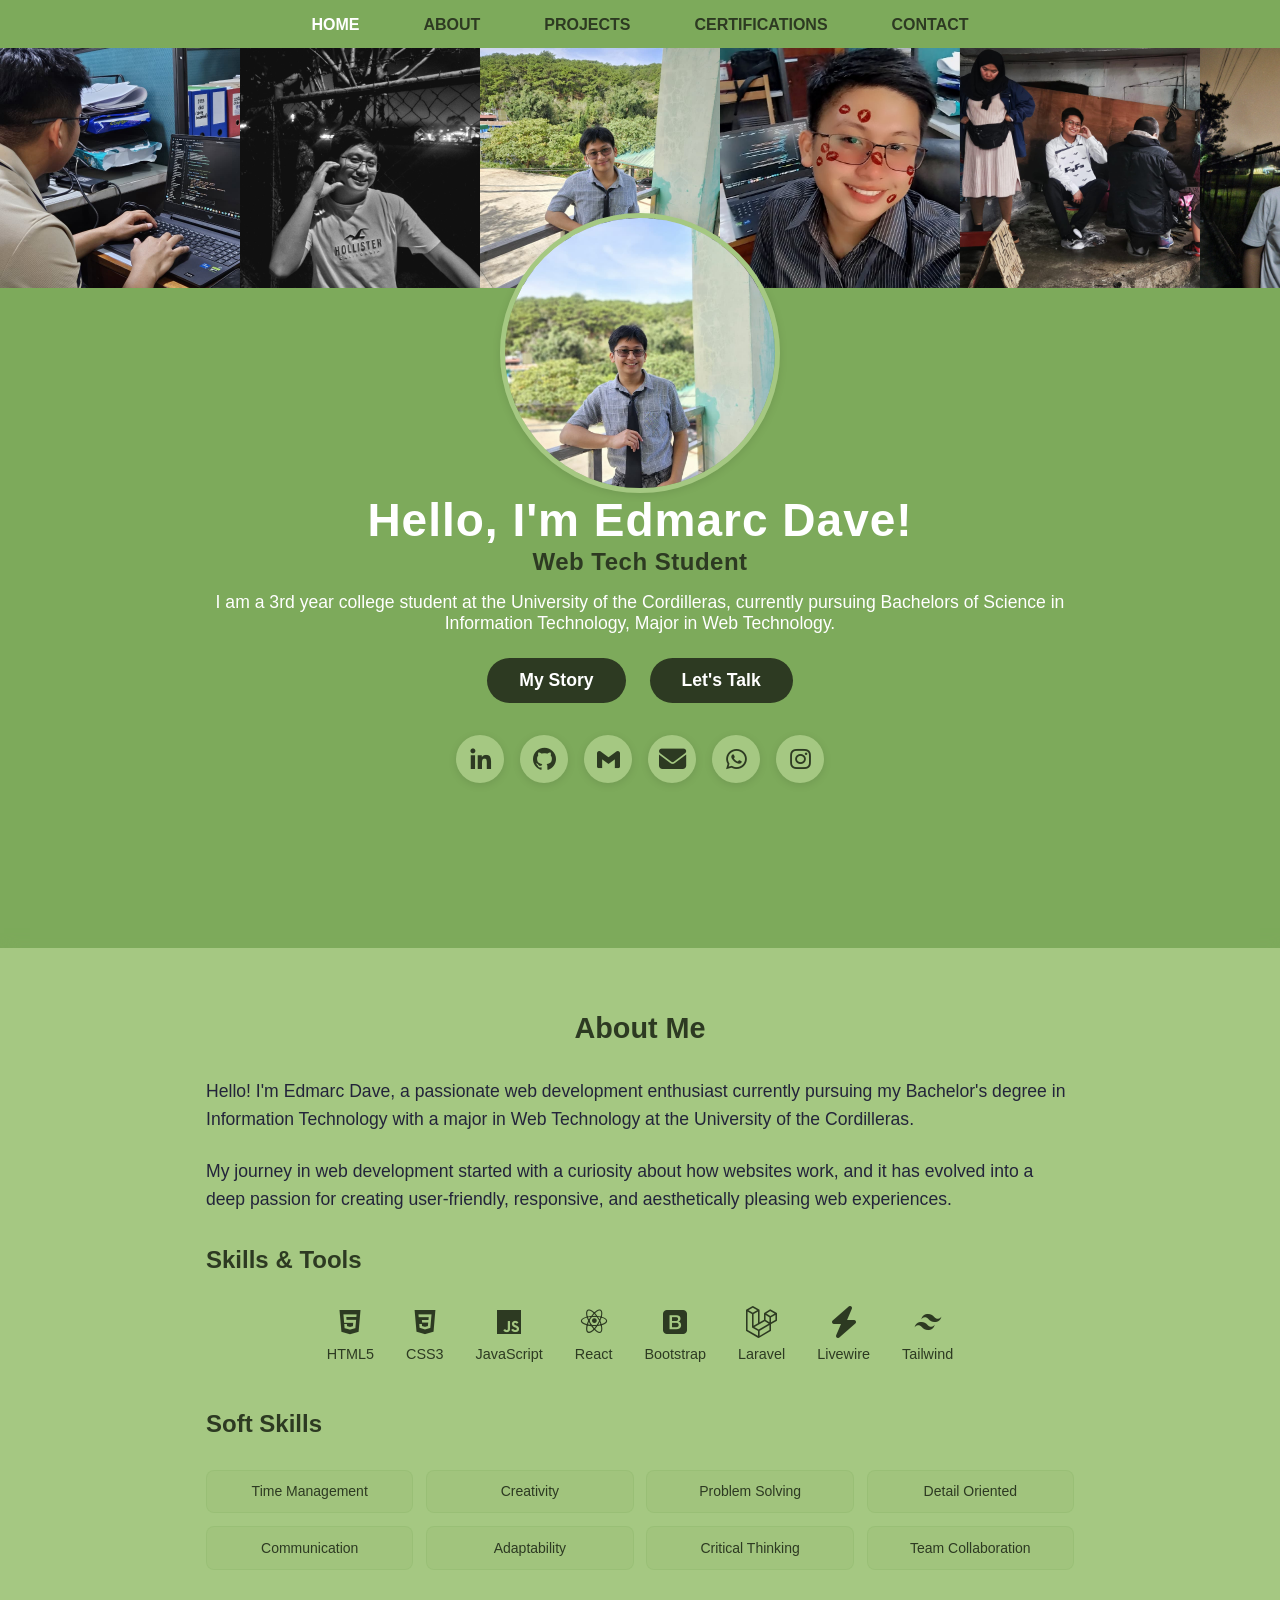
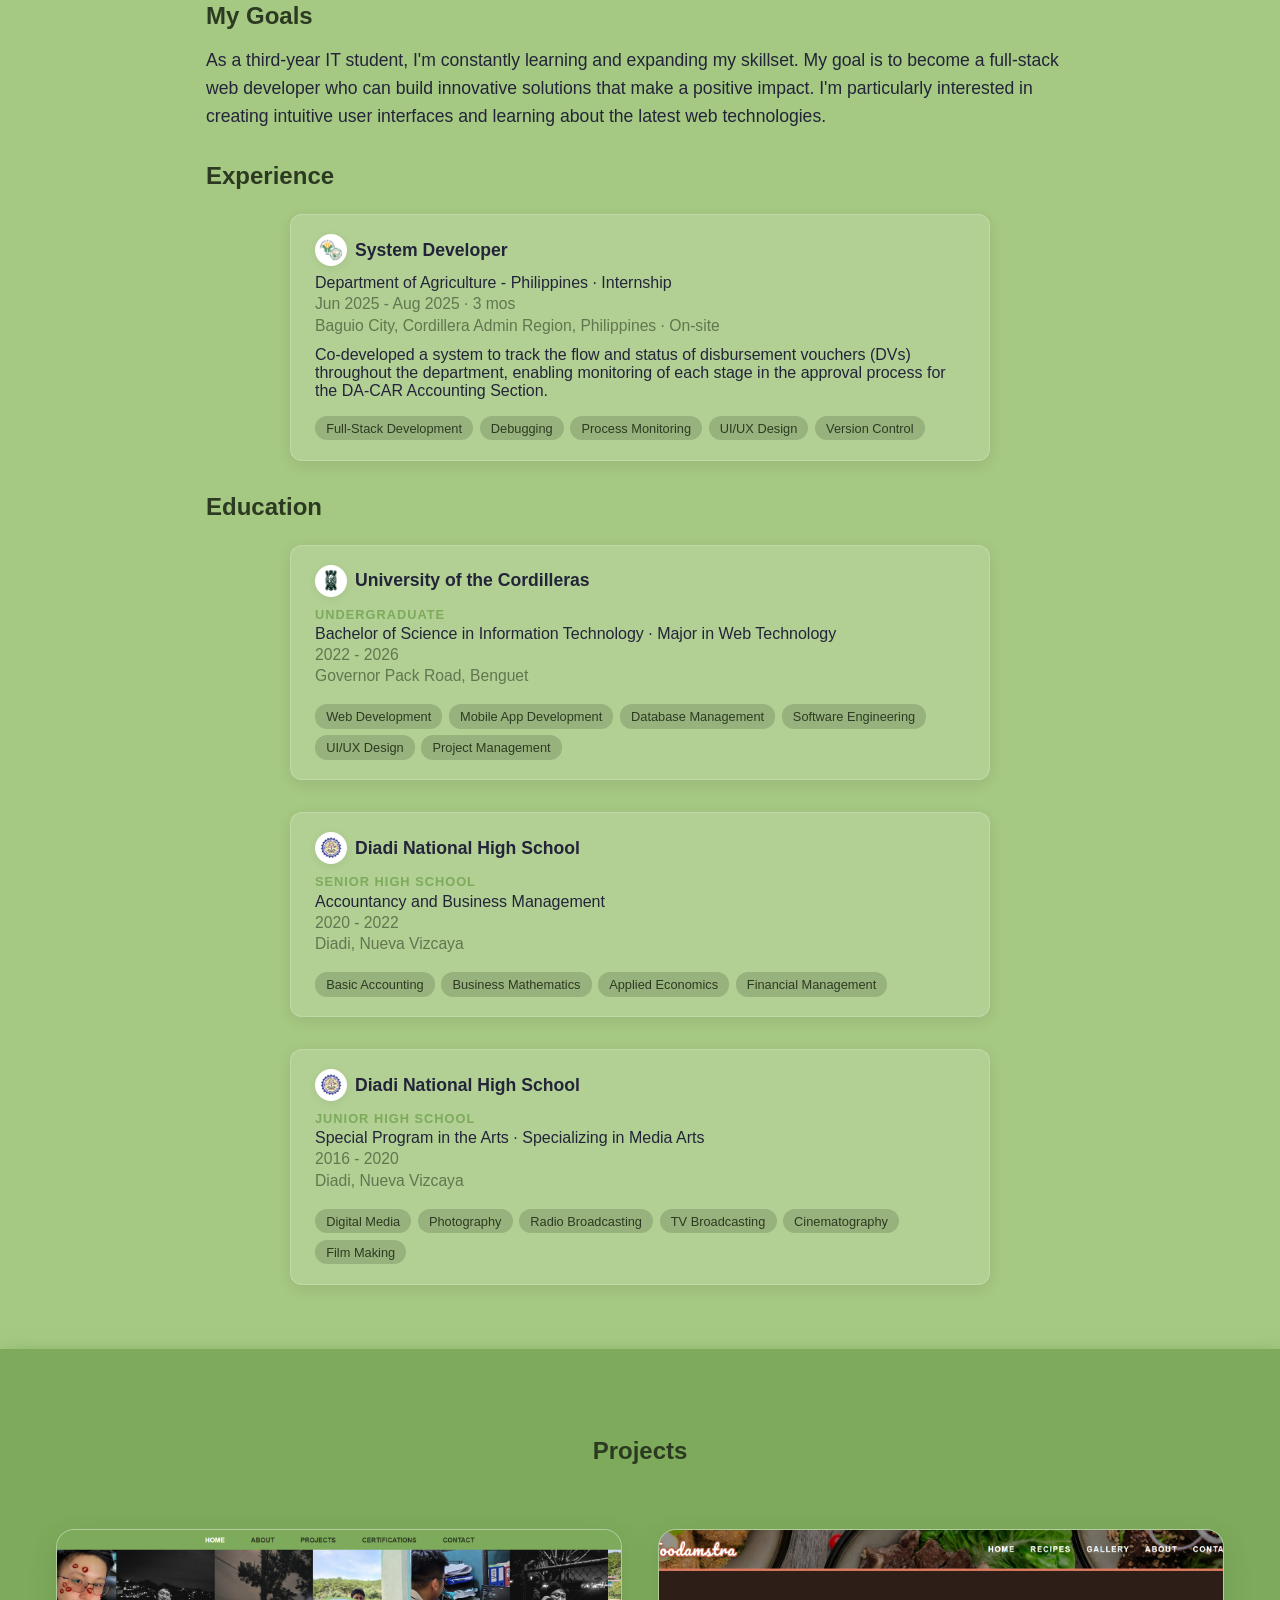
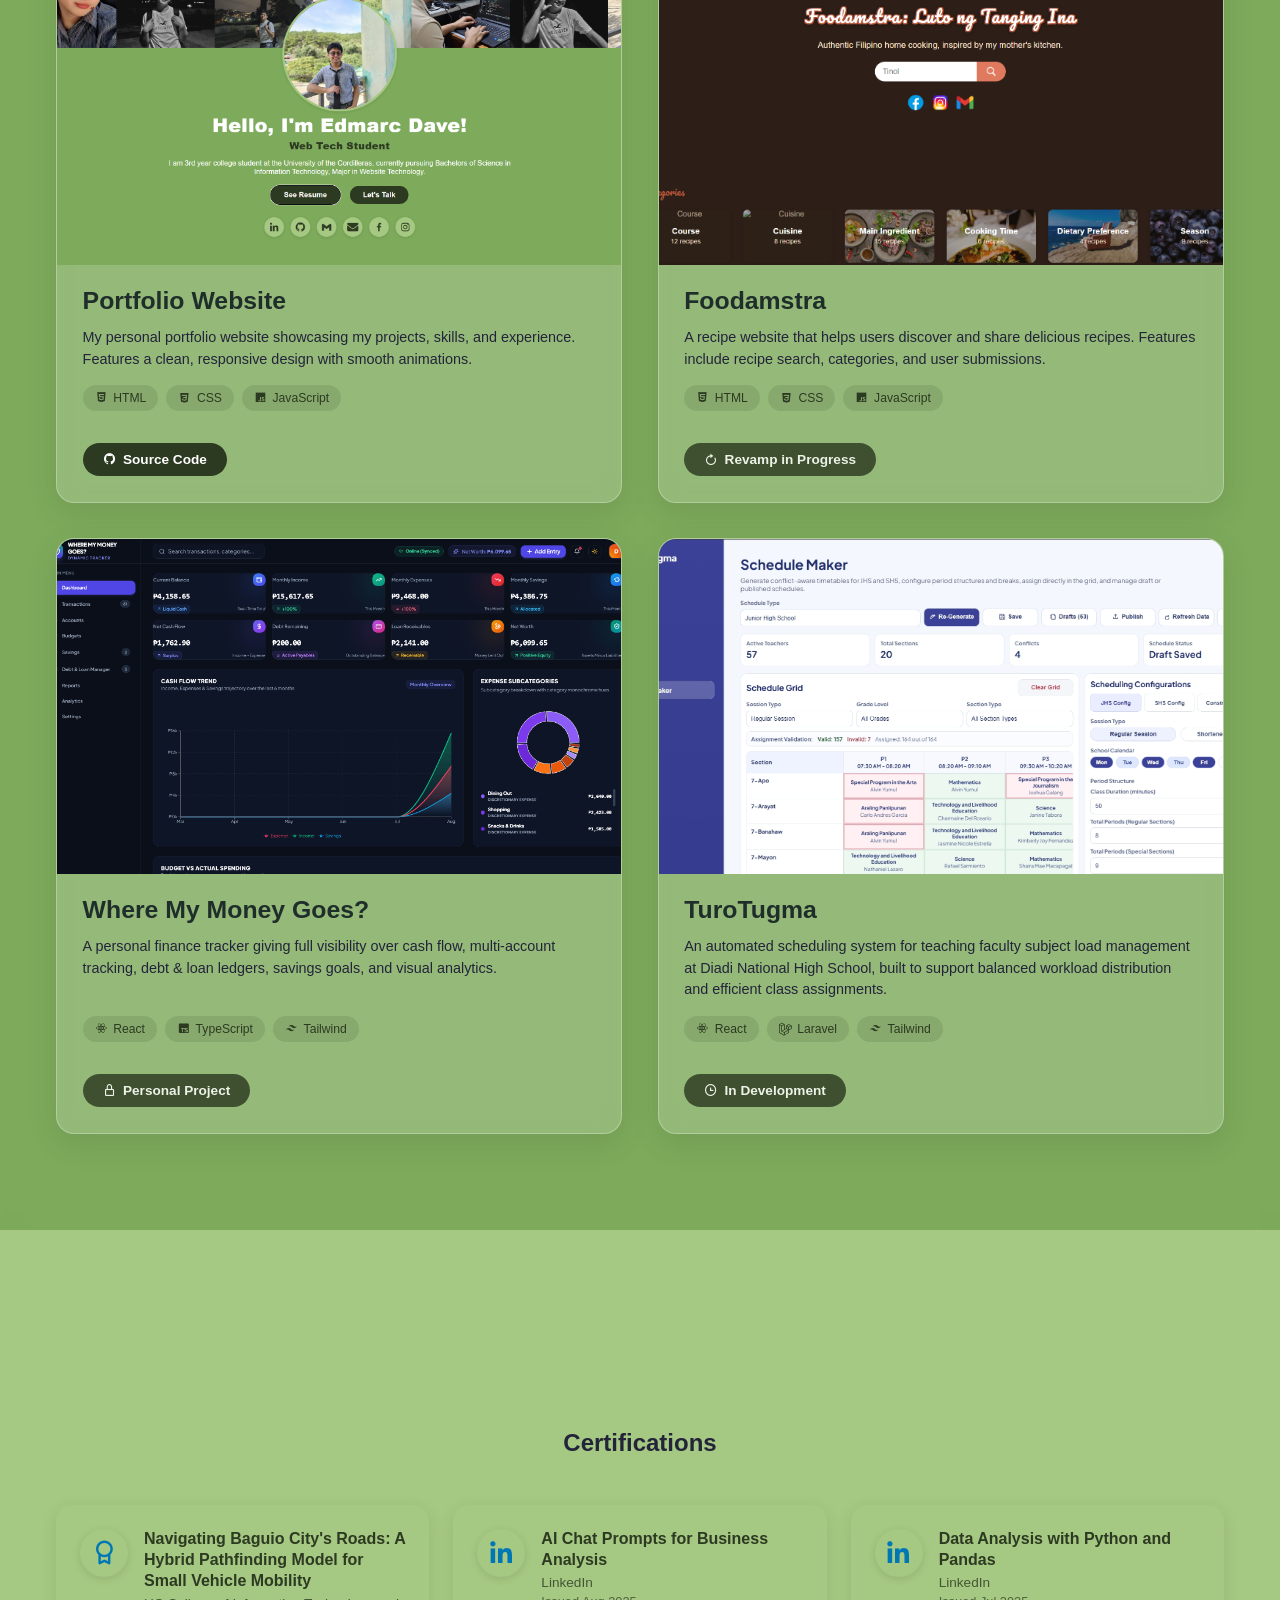
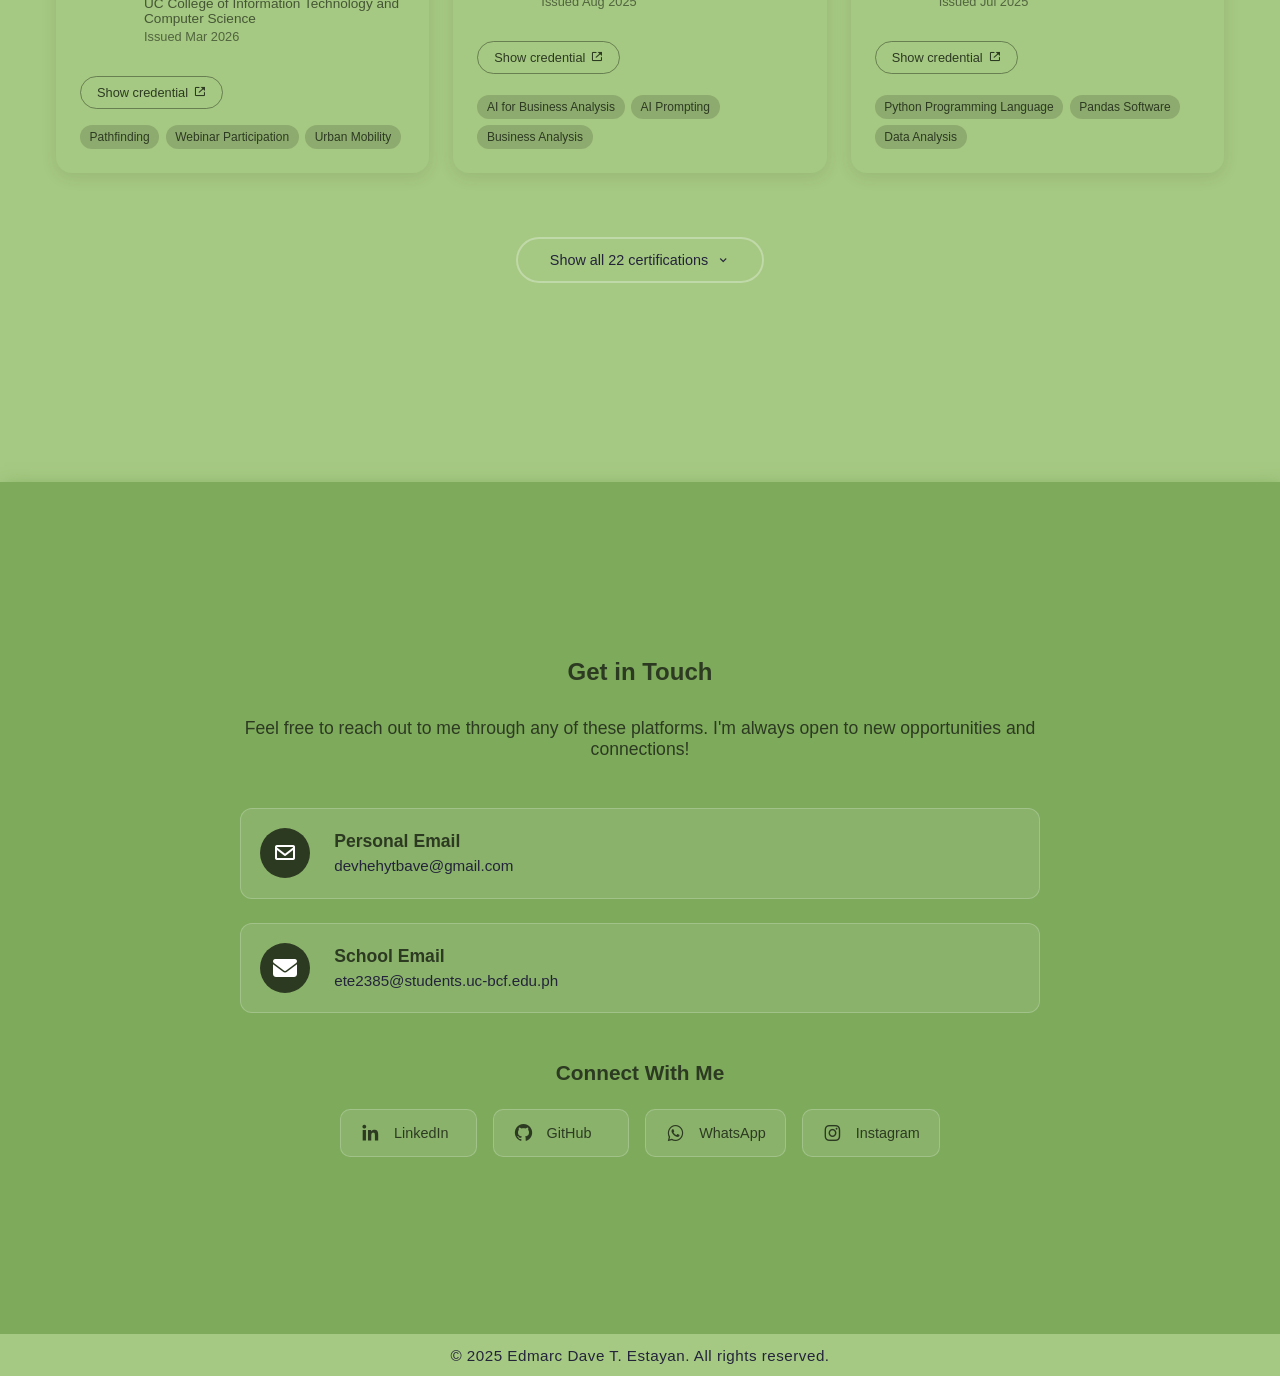
<file: index.html>
<!DOCTYPE html>
<html lang="en">
<head>
  <meta charset="UTF-8">
  <meta name="viewport" content="width=device-width, initial-scale=1.0">
  <title>Home | Edmarc Dave</title>
  <link rel="stylesheet" href="style.css">
  <!-- Boxicons CDN -->
  <link href="https://unpkg.com/boxicons@2.1.4/css/boxicons.min.css" rel="stylesheet">
  <!-- Font Awesome CDN -->
  <link rel="stylesheet" href="https://cdnjs.cloudflare.com/ajax/libs/font-awesome/6.4.2/css/all.min.css">
</head>
<body>
  <nav class="navbar">
    <ul>
      <li><a href="index.html">HOME</a></li>
      <li><a href="#about">ABOUT</a></li>
      <li><a href="#projects">PROJECTS</a></li>
      <li><a href="#certifications">CERTIFICATIONS</a></li>
      <li><a href="#contact">CONTACT</a></li>
    </ul>
  </nav>
  <section id="profile">
    <div class="profile-banner">
<div class="profile-banner-grid">
    <!-- First set -->
    <img src="images/internship2.jpg" alt="internship2" />
    <img src="images/greyscale2.jpg" alt="greyscale2" />
    <img src="images/gray6.jpg" alt="gray6" />
    <img src="images/internship3.jpg" alt="internship3" />
    <img src="images/random1.jpg" alt="random1" />
    <img src="images/me1.jpg" alt="me1" />
    <img src="images/gray5.jpg" alt="gray5" />
    <img src="images/greyscale3.jpg" alt="greyscale3" />
    <img src="images/internship1.jpg" alt="internship1" />
    <img src="images/foodtrip.jpg" alt="foodtrip" />
    <img src="images/intership4.jpg" alt="internship4" />
    <img src="images/greyscale1.jpg" alt="greyscale1" />
    <img src="images/me3.jpg" alt="me3" />
    <img src="images/gray5.jpg" alt="gray5" />
    <!-- Duplicate for seamless loop -->
    <img src="images/internship2.jpg" alt="internship2" />
    <img src="images/greyscale2.jpg" alt="greyscale2" />
    <img src="images/gray6.jpg" alt="gray6" />
    <img src="images/internship3.jpg" alt="internship3" />
    <img src="images/random1.jpg" alt="random1" />
    <img src="images/me1.jpg" alt="me1" />
    <img src="images/gray5.jpg" alt="gray5" />
    <img src="images/greyscale3.jpg" alt="greyscale3" />
    <img src="images/internship1.jpg" alt="internship1" />
    <img src="images/foodtrip.jpg" alt="foodtrip" />
    <img src="images/intership4.jpg" alt="internship4" />
    <img src="images/greyscale1.jpg" alt="greyscale1" />
    <img src="images/me3.jpg" alt="me3" />
    <img src="images/gray5.jpg" alt="gray5" />      </div>
    </div>
    <div class="section-content profile-section">
  <img src="images/gray5.jpg" alt="Edmarc Dave" class="profile-photo" />
          <div class="profile-greeting">
            <div class="greeting-main">Hello, I'm Edmarc Dave!</div>
            <div class="greeting-sub">Web Tech Student</div>
          </div>
  <p>I am a 3rd year college student at the University of the Cordilleras, currently pursuing Bachelors of Science in Information Technology, Major in Web Technology.</p>
    <div class="profile-actions">
  <a href="#about" class="btn">My Story</a>
      <a href="#contact" class="btn">Let's Talk</a>
    </div>
      <div class="profile-links">
        <a href="https://www.linkedin.com/in/edmarcdave/" target="_blank" rel="noopener" title="LinkedIn">
          <i class="bx bxl-linkedin icon"></i>
        </a>
        <a href="https://github.com/edmarcDave" target="_blank" rel="noopener" title="GitHub">
          <i class="bx bxl-github icon"></i>
        </a>
        <a href="mailto:devhehytbave@gmail.com" title="Gmail">
          <i class="bx bxl-gmail icon"></i>
        </a>
        <a href="mailto:ete2385@students.uc-bcf.edu.ph" title="Outlook">
          <i class="fa-solid fa-envelope icon"></i>
        </a>
        <a href="https://wa.me/639435504729" target="_blank" rel="noopener" title="WhatsApp">
          <i class="bx bxl-whatsapp icon"></i>
        </a>
        <a href="https://instagram.com/anak.ni.henry.sy" target="_blank" rel="noopener" title="Instagram">
          <i class="bx bxl-instagram icon"></i>
        </a>
      </div>
    </div>
  </section>
  <section id="about">
    <div class="section-content">
      <h2>About Me</h2>
      <div class="about-content">
        <div class="about-text">
          <p>Hello! I'm Edmarc Dave, a passionate web development enthusiast currently pursuing my Bachelor's degree in Information Technology with a major in Web Technology at the University of the Cordilleras.</p>
          
          <p>My journey in web development started with a curiosity about how websites work, and it has evolved into a deep passion for creating user-friendly, responsive, and aesthetically pleasing web experiences.</p>

          <h3>Skills & Tools</h3>
          <div class="skills-icons">
            <div class="skill-icon">
              <i class="bx bxl-html5"></i>
              <span>HTML5</span>
            </div>
            <div class="skill-icon">
              <i class="bx bxl-css3"></i>
              <span>CSS3</span>
            </div>
            <div class="skill-icon">
              <i class="bx bxl-javascript"></i>
              <span>JavaScript</span>
            </div>
            <div class="skill-icon">
              <i class="bx bxl-react"></i>
              <span>React</span>
            </div>
            <div class="skill-icon">
              <i class="bx bxl-bootstrap"></i>
              <span>Bootstrap</span>
            </div>
            <div class="skill-icon">
              <i class="fa-brands fa-laravel"></i>
              <span>Laravel</span>
            </div>
            <div class="skill-icon">
              <i class="fa-solid fa-bolt"></i>
              <span>Livewire</span>
            </div>
            <div class="skill-icon">
              <i class="bx bxl-tailwind-css"></i>
              <span>Tailwind</span>
            </div>
          </div>

          <h3>Soft Skills</h3>
          <div class="skills-section">
            <div class="soft-skills">
              <div class="skill-item">Time Management</div>
              <div class="skill-item">Creativity</div>
              <div class="skill-item">Problem Solving</div>
              <div class="skill-item">Detail Oriented</div>
              <div class="skill-item">Communication</div>
              <div class="skill-item">Adaptability</div>
              <div class="skill-item">Critical Thinking</div>
              <div class="skill-item">Team Collaboration</div>
            </div>
          </div>

          <h3>My Goals</h3>
          <p>As a third-year IT student, I'm constantly learning and expanding my skillset. My goal is to become a full-stack web developer who can build innovative solutions that make a positive impact. I'm particularly interested in creating intuitive user interfaces and learning about the latest web technologies.</p>
          
          <h3>Experience</h3>
          <div class="about-cards-grid left-align">
            <div class="about-card">
              <div class="about-card-header">
                  <img src="images/DA-RFO-CAR.png" alt="DA CAR Logo" class="about-card-logo logo-32" />
                <span class="about-card-title"><strong>System Developer</strong></span>
              </div>
              <div class="about-card-details">
                <span class="about-card-company">Department of Agriculture - Philippines · Internship</span><br>
                <span class="about-card-period">Jun 2025 - Aug 2025 · 3 mos</span><br>
                <span class="about-card-location">Baguio City, Cordillera Admin Region, Philippines · On-site</span>
              </div>
              <div class="about-card-description">
                Co-developed a system to track the flow and status of disbursement vouchers (DVs) throughout the department, enabling monitoring of each stage in the approval process for the DA-CAR Accounting Section.
              </div>
              <div class="about-card-skills">
                <span class="skill-tag">Full-Stack Development</span>
                <span class="skill-tag">Debugging</span>
                <span class="skill-tag">Process Monitoring</span>
                <span class="skill-tag">UI/UX Design</span>
                <span class="skill-tag">Version Control</span>
              </div>
            </div>
          </div>
          
          <h3>Education</h3>
          <div class="about-cards-grid left-align">
            <div class="about-card">
              <div class="about-card-header">
                  <img src="images/UC_Official_Seal.png" alt="UC Logo" class="about-card-logo logo-32" />
                <span class="about-card-title"><strong>University of the Cordilleras</strong></span>
              </div>
              <div class="about-card-details">
                <span class="education-level">Undergraduate</span><br>
                <span class="about-card-degree">Bachelor of Science in Information Technology &middot; Major in Web Technology</span><br>
                <span class="about-card-period">2022 - 2026</span><br>
                <span class="about-card-location">Governor Pack Road, Benguet</span>
              </div>
              <div class="about-card-skills">
                <span class="skill-tag">Web Development</span>
                <span class="skill-tag">Mobile App Development</span>
                <span class="skill-tag">Database Management</span>
                <span class="skill-tag">Software Engineering</span>
                <span class="skill-tag">UI/UX Design</span>
                <span class="skill-tag">Project Management</span>
              </div>
            </div>
            <div class="about-card">
              <div class="about-card-header">
                  <img src="images/DNHS_logo.jpg" alt="DNHS Logo" class="about-card-logo logo-32" />
                <span class="about-card-title"><strong>Diadi National High School</strong></span>
              </div>
              <div class="about-card-details">
                <span class="education-level">Senior High School</span><br>
                <span class="about-card-degree">Accountancy and Business Management</span><br>
                <span class="about-card-period">2020 - 2022</span><br>
                <span class="about-card-location">Diadi, Nueva Vizcaya</span>
              </div>
              <div class="about-card-skills">
                <span class="skill-tag">Basic Accounting</span>
                <span class="skill-tag">Business Mathematics</span>
                <span class="skill-tag">Applied Economics</span>
                <span class="skill-tag">Financial Management</span>
              </div>
            </div>
            <div class="about-card">
              <div class="about-card-header">
                <img src="images/DNHS_logo.jpg" alt="DNHS Logo" class="about-card-logo inline-logo" />
                <span class="about-card-title"><strong>Diadi National High School</strong></span>
              </div>
              <div class="about-card-details">
                <span class="education-level">Junior High School</span><br>
                <span class="about-card-degree">Special Program in the Arts &middot; Specializing in Media Arts</span><br>
                <span class="about-card-period">2016 - 2020</span><br>
                <span class="about-card-location">Diadi, Nueva Vizcaya</span>
              </div>
              <div class="about-card-skills">
        <span class="skill-tag">Digital Media</span>
        <span class="skill-tag">Photography</span>
        <span class="skill-tag">Radio Broadcasting</span>
        <span class="skill-tag">TV Broadcasting</span>
        <span class="skill-tag">Cinematography</span>
        <span class="skill-tag">Film Making</span>
              </div>
            </div>
          </div>
        </div>
      </div>
    </div>
  </section>
  <section id="projects">
    <div class="section-content">
      <h2>Projects</h2>
      <div class="projects-gallery">
        <article class="project-gallery-card">
          <div class="project-media">
            <img src="images/portfolio-screenshot.png" alt="Portfolio Website Screenshot" />
          </div>
          <div class="project-details">
            <h3>Portfolio Website</h3>
            <p>My personal portfolio website showcasing my projects, skills, and experience. Features a clean, responsive design with smooth animations.</p>
            <div class="project-tech">
              <span><i class="bx bxl-html5"></i> HTML</span>
              <span><i class="bx bxl-css3"></i> CSS</span>
              <span><i class="bx bxl-javascript"></i> JavaScript</span>
            </div>
            <div class="project-links">
              <a href="https://github.com/edmarcDave/Portfolio" class="project-btn" target="_blank" rel="noopener"><i class="bx bxl-github"></i> Source Code</a>
            </div>
          </div>
        </article>

        <article class="project-gallery-card">
          <div class="project-media">
            <img src="images/foodamstra-screenshot.png" alt="Foodamstra Project Screenshot" />
          </div>
          <div class="project-details">
            <h3>Foodamstra</h3>
            <p>A recipe website that helps users discover and share delicious recipes. Features include recipe search, categories, and user submissions.</p>
            <div class="project-tech">
              <span><i class="bx bxl-html5"></i> HTML</span>
              <span><i class="bx bxl-css3"></i> CSS</span>
              <span><i class="bx bxl-javascript"></i> JavaScript</span>
            </div>
            <div class="project-links">
              <button class="project-btn disabled" disabled><i class="bx bx-revision"></i> Revamp in Progress</button>
            </div>
          </div>
        </article>

        <article class="project-gallery-card">
          <div class="project-media">
            <img src="images/finance-tracker-screenshot.png" alt="Where My Money Goes Personal Finance Tracker Screenshot" />
          </div>
          <div class="project-details">
            <h3>Where My Money Goes?</h3>
            <p>A personal finance tracker giving full visibility over cash flow, multi-account tracking, debt & loan ledgers, savings goals, and visual analytics.</p>
            <div class="project-tech">
              <span><i class="bx bxl-react"></i> React</span>
              <span><i class="bx bxl-typescript"></i> TypeScript</span>
              <span><i class="bx bxl-tailwind-css"></i> Tailwind</span>
            </div>
            <div class="project-links">
              <button class="project-btn disabled" disabled><i class="bx bx-lock-alt"></i> Personal Project</button>
            </div>
          </div>
        </article>

        <article class="project-gallery-card">
          <div class="project-media">
            <img src="images/TuroTugma-Snapshot.png" alt="TuroTugma Schedule Maker preview" />
          </div>
          <div class="project-details">
            <h3>TuroTugma</h3>
            <p>An automated scheduling system for teaching faculty subject load management at Diadi National High School, built to support balanced workload distribution and efficient class assignments.</p>
            <div class="project-tech">
              <span><i class="bx bxl-react"></i> React</span>
              <span><i class="fa-brands fa-laravel"></i> Laravel</span>
              <span><i class="bx bxl-tailwind-css"></i> Tailwind</span>
            </div>
            <div class="project-links">
              <button class="project-btn disabled" disabled><i class="bx bx-time"></i> In Development</button>
            </div>
          </div>
        </article>
      </div>
    </div>
  </section>
  <section id="certifications">
    <div class="section-content">
      <h2>Certifications</h2>
      <div class="certifications-preview">
        <div class="certification-card">
          <div class="certification-content">
            <div class="cert-header">
              <i class="bx bx-award cert-icon"></i>
              <div class="cert-title-section">
                <h4>Navigating Baguio City's Roads: A Hybrid Pathfinding Model for Small Vehicle Mobility</h4>
                <span class="cert-issuer">UC College of Information Technology and Computer Science</span>
                <span class="cert-date">Issued Mar 2026</span>
              </div>
            </div>
            <div class="cert-actions">
              <a href="images/Certificate-UCseminar.jpeg" class="cert-btn" target="_blank" rel="noopener">Show credential <i class="bx bx-link-external"></i></a>
            </div>
            <div class="cert-skills">
              <span class="skill-tag">Pathfinding</span>
              <span class="skill-tag">Webinar Participation</span>
              <span class="skill-tag">Urban Mobility</span>
            </div>
          </div>
        </div>
        
        <div class="certification-card">
          <div class="certification-content">
            <div class="cert-header">
              <i class="bx bxl-linkedin cert-icon"></i>
              <div class="cert-title-section">
                <h4>AI Chat Prompts for Business Analysis</h4>
                <span class="cert-issuer">LinkedIn</span>
                <span class="cert-date">Issued Aug 2025</span>
              </div>
            </div>
            <div class="cert-actions">
              <a href="https://www.linkedin.com/learning/certificates/3f4d1c766368468d2a27008cfa1280be97c3e88ddb183f442982bb0c5d0db0f3?lipi=urn%3Ali%3Apage%3Ad_flagship3_profile_view_base_certifications_details%3BvjxwMNE1RcWeFTxXbQaXhw%3D%3D" class="cert-btn" target="_blank" rel="noopener">Show credential <i class="bx bx-link-external"></i></a>
            </div>
            <div class="cert-skills">
              <span class="skill-tag">AI for Business Analysis</span>
              <span class="skill-tag">AI Prompting</span>
              <span class="skill-tag">Business Analysis</span>
            </div>
          </div>
        </div>

        <div class="certification-card">
          <div class="certification-content">
            <div class="cert-header">
              <i class="bx bxl-linkedin cert-icon"></i>
              <div class="cert-title-section">
                <h4>Data Analysis with Python and Pandas</h4>
                <span class="cert-issuer">LinkedIn</span>
                <span class="cert-date">Issued Jul 2025</span>
              </div>
            </div>
            <div class="cert-actions">
              <a href="https://www.linkedin.com/learning/certificates/5e4d056261227cd94582e66c0a7ef14de9fccd4822998305d5a62b7293cc6f32?lipi=urn%3Ali%3Apage%3Ad_flagship3_profile_view_base_certifications_details%3BvjxwMNE1RcWeFTxXbQaXhw%3D%3D" class="cert-btn" target="_blank" rel="noopener">Show credential <i class="bx bx-link-external"></i></a>
            </div>
            <div class="cert-skills">
              <span class="skill-tag">Python Programming Language</span>
              <span class="skill-tag">Pandas Software</span>
              <span class="skill-tag">Data Analysis</span>
            </div>
          </div>
        </div>

      </div>

  <div class="certifications-expanded">
        
        <div class="certification-card">
          <div class="certification-content">
            <div class="cert-header">
              <i class="bx bxl-linkedin cert-icon"></i>
              <div class="cert-title-section">
                <h4>AI Essentials for Business Analysis</h4>
                <span class="cert-issuer">LinkedIn</span>
                <span class="cert-date">Issued Aug 2025</span>
              </div>
            </div>
              <div class="cert-actions">
                <a href="https://www.linkedin.com/learning/certificates/969f7ff238d54877298be7b55f330652c4ca985f66d554aa110e8d914d55d0b5?lipi=urn%3Ali%3Apage%3Ad_flagship3_profile_view_base_certifications_details%3BvjxwMNE1RcWeFTxXbQaXhw%3D%3D" class="cert-btn" target="_blank" rel="noopener">Show credential <i class="bx bx-link-external"></i></a>
              </div>
            <div class="cert-skills">
              <span class="skill-tag">Artificial Intelligence (AI) for Business</span>
              <span class="skill-tag">Business Analysis</span>
            </div>
          </div>
        </div>

        <div class="certification-card">
          <div class="certification-content">
            <div class="cert-header">
              <i class="bx bxl-linkedin cert-icon"></i>
              <div class="cert-title-section">
                <h4>Building Creativity and Innovation Skills in the Age of AI</h4>
                <span class="cert-issuer">LinkedIn</span>
                <span class="cert-date">Issued Aug 2025</span>
              </div>
            </div>
              <div class="cert-actions">
                <a href="https://www.linkedin.com/learning/certificates/c1e311d936b907890020e634aab736809ac1072c0910150c9e44d224be06b480?lipi=urn%3Ali%3Apage%3Ad_flagship3_profile_view_base_certifications_details%3BvjxwMNE1RcWeFTxXbQaXhw%3D%3D" class="cert-btn" target="_blank" rel="noopener">Show credential <i class="bx bx-link-external"></i></a>
              </div>
            <div class="cert-skills">
              <span class="skill-tag">Business Innovation</span>
              <span class="skill-tag">Generating AI Tools</span>
              <span class="skill-tag">Creativity Skills</span>
              <span class="skill-tag">Creativity and Innovation</span>
            </div>
          </div>
        </div>

        <div class="certification-card">
          <div class="certification-content">
            <div class="cert-header">
              <i class="bx bxl-linkedin cert-icon"></i>
              <div class="cert-title-section">
                <h4>Cybersecurity Awareness: AI</h4>
                <span class="cert-issuer">LinkedIn</span>
                <span class="cert-date">Issued Aug 2025</span>
              </div>
            </div>
              <div class="cert-actions">
                <a href="https://www.linkedin.com/learning/certificates/1717f89f00a73189d000423c054d8f8278021c4b11863d230b1b57a28c0dbf72?lipi=urn%3Ali%3Apage%3Ad_flagship3_profile_view_base_certifications_details%3BvjxwMNE1RcWeFTxXbQaXhw%3D%3D" class="cert-btn" target="_blank" rel="noopener">Show credential <i class="bx bx-link-external"></i></a>
              </div>
            <div class="cert-skills">
              <span class="skill-tag">Security Awareness</span>
            </div>
          </div>
        </div>

        <div class="certification-card">
          <div class="certification-content">
            <div class="cert-header">
              <i class="bx bxl-linkedin cert-icon"></i>
              <div class="cert-title-section">
                <h4>Security Architecture: A Strategic Approach by InfoSec</h4>
                <span class="cert-issuer">LinkedIn</span>
                <span class="cert-date">Issued Jul 2025</span>
              </div>
            </div>
              <div class="cert-actions">
                <a href="https://www.linkedin.com/learning/certificates/8b60b0714764d29805d6a87f5f21bb1f8d79fc16ca16e4d5405634a09bd5ab21?lipi=urn%3Ali%3Apage%3Ad_flagship3_profile_view_base_certifications_details%3BvjxwMNE1RcWeFTxXbQaXhw%3D%3D" class="cert-btn" target="_blank" rel="noopener">Show credential <i class="bx bx-link-external"></i></a>
              </div>
            <div class="cert-skills">
              <span class="skill-tag">Security Architecture Design</span>
            </div>
          </div>
        </div>

        <div class="certification-card">
          <div class="certification-content">
            <div class="cert-header">
              <i class="bx bxl-linkedin cert-icon"></i>
              <div class="cert-title-section">
                <h4>Machine Learning and AI Foundations: Clustering and Association</h4>
                <span class="cert-issuer">LinkedIn</span>
                <span class="cert-date">Issued Jul 2025</span>
              </div>
            </div>
              <div class="cert-actions">
                <a href="https://www.linkedin.com/learning/certificates/657a5384371a408b361f15e330874f9985fba712f89b58ae71a68fe1f852482d?lipi=urn%3Ali%3Apage%3Ad_flagship3_profile_view_base_certifications_details%3BvjxwMNE1RcWeFTxXbQaXhw%3D%3D" class="cert-btn" target="_blank" rel="noopener">Show credential <i class="bx bx-link-external"></i></a>
              </div>
            <div class="cert-skills">
              <span class="skill-tag">Machine Learning</span>
              <span class="skill-tag">Artificial Intelligence (AI)</span>
            </div>
          </div>
        </div>

        <div class="certification-card">
          <div class="certification-content">
            <div class="cert-header">
              <i class="bx bxl-linkedin cert-icon"></i>
              <div class="cert-title-section">
                <h4>3D Animation and Rigging</h4>
                <span class="cert-issuer">LinkedIn</span>
                <span class="cert-date">Issued Jul 2025</span>
              </div>
            </div>
              <div class="cert-actions">
                <a href="https://www.linkedin.com/learning/certificates/c7ee2a6d29980ccb02c86280c3aa7f99c80bcc5fbeb5ac5b933c75295459ff66?lipi=urn%3Ali%3Apage%3Ad_flagship3_profile_view_base_certifications_details%3BvjxwMNE1RcWeFTxXbQaXhw%3D%3D" class="cert-btn" target="_blank" rel="noopener">Show credential <i class="bx bx-link-external"></i></a>
              </div>
            <div class="cert-skills">
              <span class="skill-tag">Rigging</span>
              <span class="skill-tag">3D Animation</span>
            </div>
          </div>
        </div>

        <div class="certification-card">
          <div class="certification-content">
            <div class="cert-header">
              <i class="bx bxl-linkedin cert-icon"></i>
              <div class="cert-title-section">
                <h4>AI Accountability: Build Responsible and Transparent Systems</h4>
                <span class="cert-issuer">LinkedIn</span>
                <span class="cert-date">Issued Jul 2025</span>
              </div>
            </div>
              <div class="cert-actions">
                <a href="https://www.linkedin.com/learning/certificates/748098803aa31aafada1a576ccb05f3831842b06642942820adf83f192c4bf3b?lipi=urn%3Ali%3Apage%3Ad_flagship3_profile_view_base_certifications_details%3BvjxwMNE1RcWeFTxXbQaXhw%3D%3D" class="cert-btn" target="_blank" rel="noopener">Show credential <i class="bx bx-link-external"></i></a>
              </div>
            <div class="cert-skills">
              <span class="skill-tag">Responsible AI</span>
              <span class="skill-tag">Artificial Intelligence (AI)</span>
              <span class="skill-tag">Computer Ethics</span>
            </div>
          </div>
        </div>

        <div class="certification-card">
          <div class="certification-content">
            <div class="cert-header">
              <i class="bx bxl-linkedin cert-icon"></i>
              <div class="cert-title-section">
                <h4>Advanced MySQL Data Analysis</h4>
                <span class="cert-issuer">LinkedIn</span>
                <span class="cert-date">Issued Jul 2025</span>
              </div>
            </div>
              <div class="cert-actions">
                <a href="https://www.linkedin.com/learning/certificates/5bb52b4d9d3ce5ace213e5c7bb3379d7312a71f6060d7843aa7b839d3edc7118?lipi=urn%3Ali%3Apage%3Ad_flagship3_profile_view_base_certifications_details%3BvjxwMNE1RcWeFTxXbQaXhw%3D%3D" class="cert-btn" target="_blank" rel="noopener">Show credential <i class="bx bx-link-external"></i></a>
              </div>
            <div class="cert-skills">
              <span class="skill-tag">MySQL</span>
            </div>
          </div>
        </div>

        <div class="certification-card">
          <div class="certification-content">
            <div class="cert-header">
              <i class="bx bxl-linkedin cert-icon"></i>
              <div class="cert-title-section">
                <h4>CSS Fundamentals: Unlock the Power of Web Styling</h4>
                <span class="cert-issuer">LinkedIn</span>
                <span class="cert-date">Issued Jul 2025</span>
              </div>
            </div>
              <div class="cert-actions">
                <a href="https://www.linkedin.com/learning/certificates/460631e80fdbe2b6dcd610d789a8fc104ece48cc97be4718b932c6fb40adbb41?lipi=urn%3Ali%3Apage%3Ad_flagship3_profile_view_base_certifications_details%3BvjxwMNE1RcWeFTxXbQaXhw%3D%3D" class="cert-btn" target="_blank" rel="noopener">Show credential <i class="bx bx-link-external"></i></a>
              </div>
            <div class="cert-skills">
              <span class="skill-tag">Cascading Style Sheets (CSS)</span>
            </div>
          </div>
        </div>

        <div class="certification-card">
          <div class="certification-content">
            <div class="cert-header">
              <i class="bx bxl-linkedin cert-icon"></i>
              <div class="cert-title-section">
                <h4>Data Science Foundations: Fundamentals</h4>
                <span class="cert-issuer">LinkedIn</span>
                <span class="cert-date">Issued Jul 2025</span>
              </div>
            </div>
              <div class="cert-actions">
                <a href="https://www.linkedin.com/learning/certificates/5d4db704fa64b7ef5f52ce46c9841acce2c75cb569878c8ee1457321c98f2cc2?lipi=urn%3Ali%3Apage%3Ad_flagship3_profile_view_base_certifications_details%3BvjxwMNE1RcWeFTxXbQaXhw%3D%3D" class="cert-btn" target="_blank" rel="noopener">Show credential <i class="bx bx-link-external"></i></a>
              </div>
            <div class="cert-skills">
              <span class="skill-tag">Data Science</span>
              <span class="skill-tag">Data Analytics</span>
            </div>
          </div>
        </div>

        <div class="certification-card">
          <div class="certification-content">
            <div class="cert-header">
              <i class="bx bxl-linkedin cert-icon"></i>
              <div class="cert-title-section">
                <h4>Data Science Team Lifecycle Management</h4>
                <span class="cert-issuer">LinkedIn</span>
                <span class="cert-date">Issued Jul 2025</span>
              </div>
            </div>
              <div class="cert-actions">
                <a href="https://www.linkedin.com/learning/certificates/459c55e67a8a4a194b48575f2532184a3815dabf406fcdaa6d8d82e2a1aacdc9?lipi=urn%3Ali%3Apage%3Ad_flagship3_profile_view_base_certifications_details%3BvjxwMNE1RcWeFTxXbQaXhw%3D%3D" class="cert-btn" target="_blank" rel="noopener">Show credential <i class="bx bx-link-external"></i></a>
              </div>
            <div class="cert-skills">
              <span class="skill-tag">Data Science</span>
              <span class="skill-tag">Team Management</span>
            </div>
          </div>
        </div>

        <div class="certification-card">
          <div class="certification-content">
            <div class="cert-header">
              <i class="bx bxl-linkedin cert-icon"></i>
              <div class="cert-title-section">
                <h4>Google Cloud Professional Data Engineer Cert Prep</h4>
                <span class="cert-issuer">LinkedIn</span>
                <span class="cert-date">Issued Jul 2025</span>
              </div>
            </div>
              <div class="cert-actions">
                <a href="https://www.linkedin.com/learning/certificates/3ee1e83c15d70cb6338941d9b2fa9af9ebb6310bf6b69efe436024379c88cc08?lipi=urn%3Ali%3Apage%3Ad_flagship3_profile_view_base_certifications_details%3BvjxwMNE1RcWeFTxXbQaXhw%3D%3D" class="cert-btn" target="_blank" rel="noopener">Show credential <i class="bx bx-link-external"></i></a>
              </div>
            <div class="cert-skills">
              <span class="skill-tag">Data Engineering</span>
              <span class="skill-tag">Google Cloud Platform (GCP)</span>
            </div>
          </div>
        </div>

        <div class="certification-card">
          <div class="certification-content">
            <div class="cert-header">
              <i class="bx bxl-linkedin cert-icon"></i>
              <div class="cert-title-section">
                <h4>Learning Data Analytics: 1 Foundations</h4>
                <span class="cert-issuer">LinkedIn</span>
                <span class="cert-date">Issued Jul 2025</span>
              </div>
            </div>
              <div class="cert-actions">
                <a href="https://www.linkedin.com/learning/certificates/c330bef044d2a416ffbb7c1566b2d84921787b32b79809744cf0b7438e89cc4e?lipi=urn%3Ali%3Apage%3Ad_flagship3_profile_view_base_certifications_details%3BvjxwMNE1RcWeFTxXbQaXhw%3D%3D" class="cert-btn" target="_blank" rel="noopener">Show credential <i class="bx bx-link-external"></i></a>
              </div>
            <div class="cert-skills">
              <span class="skill-tag">Data Analytics</span>
            </div>
          </div>
        </div>

        <div class="certification-card">
          <div class="certification-content">
            <div class="cert-header">
              <i class="bx bxl-linkedin cert-icon"></i>
              <div class="cert-title-section">
                <h4>Photography Foundations: Night and Low Light</h4>
                <span class="cert-issuer">LinkedIn</span>
                <span class="cert-date">Issued Jul 2025</span>
              </div>
            </div>
              <div class="cert-actions">
                <a href="https://www.linkedin.com/learning/certificates/f88656738f0e50dee5484fee45ace300f3061ef29eca52f391acb82c3b1f8a72?lipi=urn%3Ali%3Apage%3Ad_flagship3_profile_view_base_certifications_details%3BvjxwMNE1RcWeFTxXbQaXhw%3D%3D" class="cert-btn" target="_blank" rel="noopener">Show credential <i class="bx bx-link-external"></i></a>
              </div>
            <div class="cert-skills">
              <span class="skill-tag">Low Light Photography</span>
              <span class="skill-tag">Night Photography</span>
            </div>
          </div>
        </div>

        <div class="certification-card">
          <div class="certification-content">
            <div class="cert-header">
              <i class="bx bxl-linkedin cert-icon"></i>
              <div class="cert-title-section">
                <h4>Project Management Foundations</h4>
                <span class="cert-issuer">LinkedIn</span>
                <span class="cert-date">Issued Jul 2025</span>
              </div>
            </div>
              <div class="cert-actions">
                <a href="https://www.linkedin.com/learning/certificates/cf043ef1ee7bf39cab17b2a93a1e4316cf0fd2efe99cfa4c6fe0b61fab8d1ad5?lipi=urn%3Ali%3Apage%3Ad_flagship3_profile_view_base_certifications_details%3BvjxwMNE1RcWeFTxXbQaXhw%3D%3D" class="cert-btn" target="_blank" rel="noopener">Show credential <i class="bx bx-link-external"></i></a>
              </div>
            <div class="cert-skills">
              <span class="skill-tag">Project Management</span>
            </div>
          </div>
        </div>

        <div class="certification-card">
          <div class="certification-content">
            <div class="cert-header">
              <i class="bx bxl-linkedin cert-icon"></i>
              <div class="cert-title-section">
                <h4>Public Speaking for Non-Native English Speakers</h4>
                <span class="cert-issuer">LinkedIn</span>
                <span class="cert-date">Issued Jul 2025</span>
              </div>
            </div>
              <div class="cert-actions">
                <a href="https://www.linkedin.com/learning/certificates/e4de582e0d694aca7242cc7f083e2732fb7f0265967b09e541d1d6ba3d2638a6?lipi=urn%3Ali%3Apage%3Ad_flagship3_profile_view_base_certifications_details%3BvjxwMNE1RcWeFTxXbQaXhw%3D%3D" class="cert-btn" target="_blank" rel="noopener">Show credential <i class="bx bx-link-external"></i></a>
              </div>
            <div class="cert-skills">
              <span class="skill-tag">Public Speaking</span>
              <span class="skill-tag">Cross-Cultural Communication Skills</span>
              <span class="skill-tag">English as a Second Language (ESL)</span>
            </div>
          </div>
        </div>

        <div class="certification-card">
          <div class="certification-content">
            <div class="cert-header">
              <i class="bx bx-award cert-icon"></i>
              <div class="cert-title-section">
                <h4>ASEAN Data Science Explorers 2025 Enablement Session: SAP Analytics Cloud</h4>
                <span class="cert-issuer">ASEAN Data Science Explorers</span>
                <span class="cert-date">Issued May 2025</span>
              </div>
            </div>
              <div class="cert-actions">
                <a href="images/Certificate-ADSE.png" class="cert-btn" target="_blank" rel="noopener">Show credential <i class="bx bx-link-external"></i></a>
              </div>
            <div class="cert-skills">
              <span class="skill-tag">Data Science</span>
              <span class="skill-tag">SAP Analytics Cloud</span>
              <span class="skill-tag">ASEAN DSE 2025</span>
            </div>
          </div>
        </div>

        <div class="certification-card">
          <div class="certification-content">
            <div class="cert-header">
              <i class="bx bx-award cert-icon"></i>
              <div class="cert-title-section">
                <h4>Tanabata Festival - Philippines-Japan Friendship Month 2024</h4>
                <span class="cert-issuer">University of the Cordilleras</span>
                <span class="cert-date">Issued Jul 2024</span>
              </div>
            </div>
              <div class="cert-actions">
                <a href="images/Certificate-Tanabata.jpeg" class="cert-btn" target="_blank" rel="noopener">Show credential <i class="bx bx-link-external"></i></a>
              </div>
            <div class="cert-skills">
              <span class="skill-tag">Cultural Exchange</span>
              <span class="skill-tag">Campus Event Participation</span>
              <span class="skill-tag">Philippines-Japan Friendship</span>
            </div>
          </div>
        </div>

        <div class="certification-card">
          <div class="certification-content">
            <div class="cert-header">
              <i class="bx bx-award cert-icon"></i>
              <div class="cert-title-section">
                <h4>Hult Prize On Campus Pitching Session</h4>
                <span class="cert-issuer">University of the Cordilleras Innovation and Technology Transfer Office</span>
                <span class="cert-date">Issued Feb 2024</span>
              </div>
            </div>
              <div class="cert-actions">
                <a href="images/Certificate-HultPrize.png" class="cert-btn" target="_blank" rel="noopener">Show credential <i class="bx bx-link-external"></i></a>
              </div>
            <div class="cert-skills">
              <span class="skill-tag">Innovation</span>
              <span class="skill-tag">Social Entrepreneurship</span>
              <span class="skill-tag">Pitching</span>
            </div>
          </div>
        </div>

      </div>

      <div class="show-all-container">
        <button class="show-all-btn" onclick="toggleCertifications()">
          <span class="btn-text">Show all 22 certifications</span>
          <i class="bx bx-chevron-down btn-icon"></i>
        </button>
      </div>

    </div>
  </section>
  <section id="contact">
    <div class="section-content">
      <h2>Get in Touch</h2>
      <div class="contact-container">
        <div class="contact-info">
          <p class="contact-text">Feel free to reach out to me through any of these platforms. I'm always open to new opportunities and connections!</p>
          
          <div class="contact-methods">
            <div class="contact-item">
              <div class="contact-icon">
                <i class="bx bx-envelope"></i>
              </div>
              <div class="contact-details">
                <h3>Personal Email</h3>
                <a href="mailto:devhehytbave@gmail.com" onclick="window.location.href='mailto:devhehytbave@gmail.com'; return false;">devhehytbave@gmail.com</a>
              </div>
            </div>

            <div class="contact-item">
              <div class="contact-icon">
                <i class="fa-solid fa-envelope"></i>
              </div>
              <div class="contact-details">
                <h3>School Email</h3>
                <a href="mailto:ete2385@students.uc-bcf.edu.ph" onclick="window.location.href='mailto:ete2385@students.uc-bcf.edu.ph'; return false;">ete2385@students.uc-bcf.edu.ph</a>
              </div>
            </div>
          </div>

          <div class="social-links">
            <h3>Connect With Me</h3>
            <div class="social-grid">
              <a href="https://www.linkedin.com/in/edmarcdave/" target="_blank" rel="noopener" class="social-item">
                <i class="bx bxl-linkedin"></i>
                <span>LinkedIn</span>
              </a>
              <a href="https://github.com/edmarcDave" target="_blank" rel="noopener" class="social-item">
                <i class="bx bxl-github"></i>
                <span>GitHub</span>
              </a>
              <a href="https://wa.me/639435504729" target="_blank" rel="noopener" class="social-item">
                <i class="bx bxl-whatsapp"></i>
                <span>WhatsApp</span>
              </a>
              <a href="https://instagram.com/anak.ni.henry.sy" target="_blank" rel="noopener" class="social-item">
                <i class="bx bxl-instagram"></i>
                <span>Instagram</span>
              </a>
            </div>
          </div>
        </div>
      </div>
    </div>
  </section>
  
  <!-- Quick Links Section -->
  <section id="quick-links">
    <div class="container">
      <div class="section-content">
        <h2 class="section-title">Quick Navigation</h2>
        <div class="quick-links-grid">
          <a href="index.html" class="quick-nav-item">
            <div class="quick-nav-icon">
              <i class="bx bx-home"></i>
            </div>
            <h3>HOME</h3>
            <p>Back to main page</p>
          </a>
          <a href="#about" class="quick-nav-item">
            <div class="quick-nav-icon">
              <i class="bx bx-user"></i>
            </div>
            <h3>ABOUT</h3>
            <p>Learn about me</p>
          </a>
          <a href="#projects" class="quick-nav-item">
            <div class="quick-nav-icon">
              <i class="bx bx-briefcase"></i>
            </div>
            <h3>PROJECTS</h3>
            <p>View my work</p>
          </a>
          <a href="#certifications" class="quick-nav-item">
            <div class="quick-nav-icon">
              <i class="bx bx-certification"></i>
            </div>
            <h3>CERTIFICATIONS</h3>
            <p>My achievements</p>
          </a>
          <a href="#contact" class="quick-nav-item">
            <div class="quick-nav-icon">
              <i class="bx bx-envelope"></i>
            </div>
            <h3>CONTACT</h3>
            <p>Get in touch</p>
          </a>
        </div>
      </div>
    </div>
  </section>
  
  <script src="script.js"></script>

  <footer class="site-footer">
    © 2025 Edmarc Dave T. Estayan. All rights reserved.
  </footer>
</body>
</html>
</file>
<file: style.css>
/* GLOBAL STYLES */
:root {
  --navbar-height: 48px;
}
/* === Footer Styles === */
.site-footer {
  width: 100%;
  background: #A5C882;
  color: #23243a;
  text-align: center;
  padding: 0.8rem 1rem;
  font-size: 0.95rem;
  font-weight: 500;
  letter-spacing: 0.5px;
  position: relative;
  bottom: 0;
  left: 0;
  z-index: 10;
  box-shadow: none;
  word-break: break-word;
}
@media (max-width: 600px) {
  .site-footer {
    font-size: 0.85rem;
    padding: 0.7rem 0.5rem;
  }
}
@media (max-width: 600px) {
  .site-footer {
    font-size: 0.9rem;
    padding: 1rem 0;
  }
}
* {
  margin: 0;
  padding: 0;
  box-sizing: border-box;
}
html {
  overflow-x: hidden;
  overflow-y: scroll;
  scroll-padding-top: var(--navbar-height);
}
body {
  font-family: 'Poppins', sans-serif;
  background: #A5C882;
  color: #23243a;
}
nav.navbar {
  background: #7DAA5B;
  padding: 0.5rem 0;
  position: sticky;
  top: 0;
  width: 100%;
  z-index: 100;
  height: var(--navbar-height);
}
nav.navbar ul {
  list-style: none;
  display: flex;
  justify-content: center;
  gap: clamp(0.5rem, 3vw, 2rem);
}
nav.navbar a {
  color: #2d3a22;
  text-decoration: none;
  font-weight: 600;
  padding: 0.5rem clamp(0.5rem, 2vw, 1rem);
  font-size: clamp(0.85rem, 2vw, 1rem);
  transition: all 0.3s ease;
}
nav.navbar a:hover,
nav.navbar a.active {
  color: #fff;
}

/* === Home/Profile Section === */
section#profile {
  height: calc(100vh - var(--navbar-height));
  min-height: calc(100vh - var(--navbar-height));
  overflow: hidden;
}
.profile-banner {
  width: 100vw;
  height: 240px;
  background: #2d3a22;
  position: absolute;
  top: 0;
  left: 50%;
  margin-left: -50vw;
  z-index: 0;
}
.profile-banner-grid {
  display: flex;
  align-items: center;
  position: absolute;
  top: 0;
  left: 0;
  height: 100%;
  animation: scroll 60s linear infinite;
}
.profile-banner-grid img {
  height: 100%;
  width: 240px;
  object-fit: cover;
}
@keyframes scroll {
  0% { transform: translateX(0); }
  100% { transform: translateX(-50%); }
}
.profile-photo {
  width: 280px;
  height: 280px;
  border-radius: 50%;
  object-fit: cover;
  box-shadow: 0 2px 8px rgba(0,0,0,0.10);
  border: 5px solid #A5C882;
  margin: -140px auto 140px;
  display: block;
}
.profile-greeting {
  color: #fff;
  font-size: clamp(0.8rem, 8vw, 46px);
  font-weight: 800;
  text-align: center;
}
.greeting-sub {
  color: #2d3a22;
  font-size: 1.5rem;
  font-weight: 800;
  text-align: center;
}
.profile-section p {
  font-size: 1.1rem;
  text-align: center;
  max-width: 900px;
}
.profile-actions {
  display: flex;
  justify-content: center;
  gap: 1.5rem;
  margin-top: 0.75rem;
}
.profile-actions .btn {
  padding: 0.75rem 2rem;
  font-size: 1.1rem;
  font-weight: 600;
  border-radius: 32px;
  border: none;
  background: #2d3a22;
  color: #fff;
  cursor: pointer;
  transition: background 0.2s, transform 0.2s;
}
.profile-actions .btn:hover {
  background: #A5C882;
  color: #2d3a22;
}
.profile-links {
  display: flex;
  justify-content: center;
  gap: 1rem;
  margin-top: 2rem;
}
.profile-links a {
  display: flex;
  align-items: center;
  justify-content: center;
  width: 48px;
  height: 48px;
  border-radius: 50%;
  background: #A5C882;
  box-shadow: 0 2px 8px rgba(0,0,0,0.10);
  text-decoration: none;
  transition: background 0.2s, transform 0.2s;
}
.profile-links .icon {
  font-size: 1.7rem;
  color: #2d3a22;
}
.profile-links a:hover {
  background: #2d3a22;
  color: #A5C882;
}

/* === About Section === */
section#about {
  min-height: calc(100vh - var(--navbar-height));
  height: auto !important;
}
.about-content {
  width: 100%;
.about-text p {
  margin-bottom: 1.5rem;
  line-height: 1.6;
  font-size: clamp(0.9rem, 2vw, 1.1rem);
}
.skills-icons {
  display: flex;
  justify-content: center;
  gap: 2rem;
  flex-wrap: wrap;
  padding: 1rem;
  max-width: 800px;
}
.skill-icon {
  display: flex;
  flex-direction: column;
  align-items: center;
  gap: 0.5rem;
}
.skill-icon i {
  font-size: 2rem;
  color: #2d3a22;
}
.skill-icon span {
  font-size: 0.9rem;
  color: #2d3a22;
  font-weight: 500;
}
.skills-section {
  margin-top: 2rem;
}
.soft-skills {
  display: grid;
  grid-template-columns: repeat(auto-fit, minmax(200px, 1fr));
  gap: 0.8rem;
}
.skill-item {
  background: rgba(125, 170, 91, 0.1);
  color: #2d3a22;
  padding: 0.8rem 1rem;
  border-radius: 8px;
  font-size: 14px;
  font-weight: 500;
  text-align: center;
  border: 1px solid rgba(125, 170, 91, 0.2);
}

/* === Projects Section === */
section#projects {
  height: 100vh;
  min-height: 100vh;
  overflow: hidden;
}
.projects-grid {
  display: grid;
  grid-template-columns: repeat(auto-fit, minmax(240px, 1fr));
  gap: 1.5rem;
  max-width: 1000px;
  margin: 1.5rem auto 0;
}
.project-card {
  background: rgba(255,255,255,0.15);
  -webkit-backdrop-filter: blur(10px);
  backdrop-filter: blur(10px);
  box-shadow: 0 4px 15px rgba(0,0,0,0.08);
  border-radius: 12px;
  overflow: hidden;
  display: flex;
  flex-direction: column;
  border: 1px solid rgba(255,255,255,0.2);
}
.project-image {
  width: 100%;
  height: 120px;
  overflow: hidden;
  position: relative;
}
.project-image img {
  width: 100%;
  height: 100%;
  object-fit: cover;
}
.project-image-overlay {
  position: absolute;
  inset: 0;
  display: flex;
  align-items: center;
  justify-content: center;
  z-index: 2;
  background: rgba(20, 32, 82, 0.24);
  pointer-events: none;
}
.project-image-overlay .project-time-icon {
  font-size: 2.4rem;
  color: #ffffff;
  background: rgba(38, 53, 128, 0.84);
  border-radius: 999px;
  padding: 0.45rem;
  box-shadow: 0 8px 18px rgba(0, 0, 0, 0.28);
}
.project-content {
  padding: 0.8rem;
  flex-grow: 1;
  display: flex;
  flex-direction: column;
}
.project-content h3 {
  color: #2d3a22;
  font-size: 1.1rem;
  font-weight: 600;
}
.project-content p {
  color: #23243a;
  font-size: 0.85rem;
  line-height: 1.5;
}
.project-tech {
  display: flex;
  flex-wrap: wrap;
  gap: 0.4rem;
  margin-bottom: 0.8rem;
}
.project-tech span {
  display: inline-flex;
  align-items: center;
  gap: 0.2rem;
  padding: 0.2rem 0.4rem;
  background: rgba(45, 58, 34, 0.08);
  border-radius: 10px;
  font-size: 0.65rem;
  color: #2d3a22;
}
.project-links {
  display: flex;
  margin-top: auto;
  justify-content: center;
  width: 100%;
}
.project-btn {
  display: inline-flex;
  align-items: center;
  gap: 0.3rem;
  padding: 0.5rem 1.5rem;
  background: #2d3a22;
  color: #fff;
  border-radius: 16px;
  font-size: 0.8rem;
  font-weight: 500;
  transition: all 0.3s ease;
  min-width: 140px;
}
.project-btn:hover {
  background: #A5C882;
  color: #2d3a22;
}
.project-btn.disabled {
  background: #2d3a22;
  cursor: not-allowed;
  color: #fff;
  opacity: 0.8;
  border: none;
}

/* === Certifications Section === */
section#certifications {
  height: auto !important;
  padding: 3rem 0;
  overflow: visible !important;
}
.certifications-preview {
  display: grid;
  grid-template-columns: repeat(auto-fit, minmax(320px, 1fr));
  gap: 1.5rem;
  max-width: 1200px;
  margin: 0 auto 2rem auto;
}
.certification-card {
  background: #A5C882;
  border-radius: 16px;
  box-shadow: 0 4px 16px rgba(45, 58, 34, 0.10);
  border: none;
  transition: box-shadow 0.3s, transform 0.3s;
}
.certification-card:hover {
  transform: translateY(-4px);
  box-shadow: 0 6px 20px rgba(45, 58, 34, 0.25);
}
.certification-content {
  padding: 1.5rem;
  display: flex;
  flex-direction: column;
  height: 100%;
}
.cert-header {
  display: flex;
  align-items: flex-start;
  gap: 1rem;
  margin-bottom: 1rem;
}
.cert-icon {
  font-size: 1.8rem;
  color: #0077b5;
  flex-shrink: 0;
  width: 3rem;
  height: 3rem;
  display: flex;
  align-items: center;
  justify-content: center;
  background: #A5C882;
  border-radius: 50%;
  box-shadow: 0 2px 8px rgba(0, 0, 0, 0.1);
}
.cert-title-section {
  flex-grow: 1;
}
.certification-content h4 {
  color: #2d3a22;
  font-size: clamp(0.9rem, 2.5vw, 1rem);
  margin-bottom: 0.3rem;
  font-weight: 600;
  line-height: 1.3;
}
.cert-issuer {
  color: rgba(45, 58, 34, 0.8);
  font-size: 0.85rem;
  font-weight: 500;
  margin-bottom: 0.2rem;
}
.cert-date {
  color: rgba(45, 58, 34, 0.7);
  font-size: 0.8rem;
  font-weight: 400;
}
.cert-actions {
  margin: 1rem 0;
}
.cert-btn {
  display: inline-flex;
  align-items: center;
  gap: 0.3rem;
  padding: 0.5rem 1rem;
  background: transparent;
  color: #2d3a22;
  border: 1px solid rgba(45, 58, 34, 0.5);
  border-radius: 20px;
  text-decoration: none;
  font-size: 0.8rem;
  font-weight: 500;
  transition: all 0.3s ease;
  white-space: nowrap;
}
.cert-btn:hover {
  background: rgba(45, 58, 34, 0.1);
  border-color: #2d3a22;
  color: #2d3a22;
}
.cert-skills {
  display: flex;
  flex-wrap: wrap;
  gap: 0.4rem;
  margin-top: auto;
}
.skill-tag {
  padding: 0.3rem 0.6rem;
  background: rgba(45, 58, 34, 0.2);
  color: #2d3a22;
  border-radius: 12px;
  font-size: 0.75rem;
  font-weight: 500;
  white-space: nowrap;
}

/* === Contact Section === */
section#contact {
  min-height: calc(100vh - var(--navbar-height));
  height: auto !important;
}
.contact-container {
  width: 100%;
  max-width: 800px;
  margin: 0 auto;
}
.contact-text {
  text-align: center;
  font-size: 1.1rem;
  margin-bottom: 3rem;
  color: #2d3a22;
}
.contact-methods {
  display: flex;
  flex-direction: column;
  gap: 1.5rem;
  margin-bottom: 3rem;
}
.contact-item {
  display: flex;
  align-items: center;
  gap: 1.5rem;
  padding: 1.2rem;
  background: rgba(255,255,255,0.1);
  border-radius: 12px;
  border: 1px solid rgba(255,255,255,0.2);
}
.contact-icon {
  width: 50px;
  height: 50px;
  display: flex;
  align-items: center;
  justify-content: center;
  background: #2d3a22;
  border-radius: 50%;
  font-size: 1.5rem;
  color: #fff;
}
.contact-details {
  flex-grow: 1;
}
.contact-details h3 {
  color: #2d3a22;
  font-size: 1.1rem;
  margin-bottom: 0.3rem;
}
.contact-details a {
  color: #23243a;
  text-decoration: none;
  font-size: 0.95rem;
  transition: color 0.3s ease;
}
.contact-details a:hover {
  color: #2d3a22;
}
.social-links {
  text-align: center;
}
.social-links h3 {
  color: #2d3a22;
  margin-bottom: 1.5rem;
  font-size: 1.3rem;
}
.social-grid {
  display: grid;
  grid-template-columns: repeat(4, 1fr);
  gap: 1rem;
  max-width: 600px;
  margin: 0 auto;
}
.social-item {
  display: flex;
  align-items: center;
  gap: 0.8rem;
  padding: 0.8rem 1.2rem;
  background: rgba(255,255,255,0.1);
  border-radius: 10px;
  color: #2d3a22;
  border: 1px solid rgba(255,255,255,0.2);
  text-decoration: none;
  transition: all 0.3s ease;
}
.social-item:hover {
  background: #2d3a22;
  color: #fff;
}
.social-item i {
  font-size: 1.3rem;
}
.social-item span {
  font-size: 0.9rem;
  font-weight: 500;
}
  display: flex;
  flex-direction: column;
  gap: 2rem;
  margin-top: 2rem;
}
.about-text p {
  margin-bottom: 1.5rem;
  line-height: 1.6;
  font-size: clamp(0.9rem, 2vw, 1.1rem);
}
.skills-icons {
  display: flex;
  justify-content: center;
  gap: 2rem;
  flex-wrap: wrap;
  padding: 1rem;
  max-width: 800px;
}
.skill-icon {
  display: flex;
  flex-direction: column;
  align-items: center;
  gap: 0.5rem;
}
.skill-icon i {
  font-size: 2rem;
  color: #2d3a22;
}
.skill-icon span {
  font-size: 0.9rem;
  color: #2d3a22;
  font-weight: 500;
}
.skills-section {
  margin-top: 2rem;
}
.soft-skills {
  display: grid;
  grid-template-columns: repeat(auto-fit, minmax(200px, 1fr));
  gap: 0.8rem;
}
.skill-item {
  background: rgba(125, 170, 91, 0.1);
  color: #2d3a22;
  padding: 0.8rem 1rem;
  border-radius: 8px;
  font-size: 14px;
  font-weight: 500;
  text-align: center;
  border: 1px solid rgba(125, 170, 91, 0.2);
}

/* === Projects Section === */
section#projects {
  height: 100vh;
  min-height: 100vh;
  overflow: hidden;
}
.projects-grid {
  display: grid;
  grid-template-columns: repeat(auto-fit, minmax(240px, 1fr));
  gap: 1.5rem;
  max-width: 1000px;
  margin: 1.5rem auto 0;
}
.project-card {
  background: rgba(255,255,255,0.15);
  -webkit-backdrop-filter: blur(10px);
  backdrop-filter: blur(10px);
  box-shadow: 0 4px 15px rgba(0,0,0,0.08);
  border-radius: 12px;
  overflow: hidden;
  display: flex;
  flex-direction: column;
  border: 1px solid rgba(255,255,255,0.2);
}
.project-image {
  width: 100%;
  height: 120px;
  overflow: hidden;
  position: relative;
}
.project-image img {
  width: 100%;
  height: 100%;
  object-fit: cover;
}
.project-content {
  padding: 0.8rem;
  flex-grow: 1;
  display: flex;
  flex-direction: column;
}
.project-content h3 {
  color: #2d3a22;
  font-size: 1.1rem;
  font-weight: 600;
}
.project-content p {
  color: #23243a;
  font-size: 0.85rem;
  line-height: 1.5;
}
.project-tech {
  display: flex;
  flex-wrap: wrap;
  gap: 0.4rem;
  margin-bottom: 0.8rem;
}
.project-tech span {
  display: inline-flex;
  align-items: center;
  gap: 0.2rem;
  padding: 0.2rem 0.4rem;
  background: rgba(45, 58, 34, 0.08);
  border-radius: 10px;
  font-size: 0.65rem;
  color: #2d3a22;
}
.project-links {
  display: flex;
  margin-top: auto;
  justify-content: center;
  width: 100%;
}
.project-btn {
  display: inline-flex;
  align-items: center;
  gap: 0.3rem;
  padding: 0.5rem 1.5rem;
  background: #2d3a22;
  color: #fff;
  border-radius: 16px;
  font-size: 0.8rem;
  font-weight: 500;
  transition: all 0.3s ease;
  min-width: 140px;
}
.project-btn:hover {
  background: #A5C882;
  color: #2d3a22;
}
.project-btn.disabled {
  background: #2d3a22;
  cursor: not-allowed;
  color: #fff;
  opacity: 0.8;
  border: none;
}

/* === Certifications Section === */
section#certifications {
  height: auto !important;
  padding: 3rem 0;
  overflow: visible !important;
}
.certifications-preview {
  display: grid;
  grid-template-columns: repeat(auto-fit, minmax(320px, 1fr));
  gap: 1.5rem;
  max-width: 1200px;
  margin: 0 auto 2rem auto;
}
.certification-card {
  background: #A5C882;
  border-radius: 16px;
  box-shadow: 0 4px 16px rgba(45, 58, 34, 0.10);
  border: none;
  transition: box-shadow 0.3s, transform 0.3s;
}
.certification-card:hover {
  transform: translateY(-4px);
  box-shadow: 0 6px 20px rgba(45, 58, 34, 0.25);
}
.certification-content {
  padding: 1.5rem;
  display: flex;
  flex-direction: column;
  height: 100%;
}
.cert-header {
  display: flex;
  align-items: flex-start;
  gap: 1rem;
  margin-bottom: 1rem;
}
.cert-icon {
  font-size: 1.8rem;
  color: #0077b5;
  flex-shrink: 0;
  width: 3rem;
  height: 3rem;
  display: flex;
  align-items: center;
  justify-content: center;
  background: #A5C882;
  border-radius: 50%;
  box-shadow: 0 2px 8px rgba(0, 0, 0, 0.1);
}
.cert-title-section {
  flex-grow: 1;
}
.certification-content h4 {
  color: #2d3a22;
  font-size: clamp(0.9rem, 2.5vw, 1rem);
  margin-bottom: 0.3rem;
  font-weight: 600;
  line-height: 1.3;
}
.cert-issuer {
  color: rgba(45, 58, 34, 0.8);
  font-size: 0.85rem;
  font-weight: 500;
  margin-bottom: 0.2rem;
}
.cert-date {
  color: rgba(45, 58, 34, 0.7);
  font-size: 0.8rem;
  font-weight: 400;
}
.cert-actions {
  margin: 1rem 0;
}
.cert-btn {
  display: inline-flex;
  align-items: center;
  gap: 0.3rem;
  padding: 0.5rem 1rem;
  background: transparent;
  color: #2d3a22;
  border: 1px solid rgba(45, 58, 34, 0.5);
  border-radius: 20px;
  text-decoration: none;
  font-size: 0.8rem;
  font-weight: 500;
  transition: all 0.3s ease;
  white-space: nowrap;
}
.cert-btn:hover {
  background: rgba(45, 58, 34, 0.1);
  border-color: #2d3a22;
  color: #2d3a22;
}
.cert-skills {
  display: flex;
  flex-wrap: wrap;
  gap: 0.4rem;
  margin-top: auto;
}
.skill-tag {
  padding: 0.3rem 0.6rem;
  background: rgba(45, 58, 34, 0.2);
  color: #2d3a22;
  border-radius: 12px;
  font-size: 0.75rem;
  font-weight: 500;
  white-space: nowrap;
}

/* === Contact Section === */
section#contact {
  min-height: calc(100vh - var(--navbar-height));
  height: auto !important;
}
.contact-container {
  width: 100%;
  max-width: 800px;
  margin: 0 auto;
}
.contact-text {
  text-align: center;
  font-size: 1.1rem;
  margin-bottom: 3rem;
  color: #2d3a22;
}
.contact-methods {
  display: flex;
  flex-direction: column;
  gap: 1.5rem;
  margin-bottom: 3rem;
}
.contact-item {
  display: flex;
  align-items: center;
  gap: 1.5rem;
  padding: 1.2rem;
  background: rgba(255,255,255,0.1);
  border-radius: 12px;
  border: 1px solid rgba(255,255,255,0.2);
}
.contact-icon {
  width: 50px;
  height: 50px;
  display: flex;
  align-items: center;
  justify-content: center;
  background: #2d3a22;
  border-radius: 50%;
  font-size: 1.5rem;
  color: #fff;
}
.contact-details {
  flex-grow: 1;
}
.contact-details h3 {
  color: #2d3a22;
  font-size: 1.1rem;
  margin-bottom: 0.3rem;
}
.contact-details a {
  color: #23243a;
  text-decoration: none;
  font-size: 0.95rem;
  transition: color 0.3s ease;
}
.contact-details a:hover {
  color: #2d3a22;
}
.social-links {
  text-align: center;
}
.social-links h3 {
  color: #2d3a22;
  margin-bottom: 1.5rem;
  font-size: 1.3rem;
}
.social-grid {
  display: grid;
  grid-template-columns: repeat(4, 1fr);
  gap: 1rem;
  max-width: 600px;
  margin: 0 auto;
}
.social-item {
  display: flex;
  align-items: center;
  gap: 0.8rem;
  padding: 0.8rem 1.2rem;
  background: rgba(255,255,255,0.1);
  border-radius: 10px;
  color: #2d3a22;
  border: 1px solid rgba(255,255,255,0.2);
  text-decoration: none;
  transition: all 0.3s ease;
}
.social-item:hover {
  background: #2d3a22;
  color: #fff;
}
.social-item i {
  font-size: 1.3rem;
}
.social-item span {
  font-size: 0.9rem;
  font-weight: 500;
}
.about-card-period, .about-card-location {
  color: rgba(45, 58, 34, 0.6);
  font-size: 0.98em;
}
/* Certification Card Styles */
.certification-card {
  background: #A5C882;
  border-radius: 16px;
  box-shadow: 0 4px 16px rgba(45, 58, 34, 0.10);
  border: none;
  transition: box-shadow 0.3s, transform 0.3s;
}
.certification-card:hover {
  transform: translateY(-4px);
  box-shadow: 0 6px 20px rgba(45, 58, 34, 0.25);
}

/* Responsive Profile Greeting and Social Icons */
@media (max-width: 600px) {
  .greeting-main {
    font-size: clamp(1.2rem, 5vw, 2rem) !important;
  }
  .greeting-sub {
    font-size: clamp(1rem, 3vw, 1.2rem) !important;
  }
  .profile-section p {
    font-size: 0.9rem !important;
  }
  .profile-links a {
    width: 36px !important;
    height: 36px !important;
  }
  .profile-links .icon {
    font-size: 1.2rem !important;
  }
}

/* Certifications Section Responsive Grid */
.certifications-preview,
.certifications-expanded {
  display: grid;
  grid-template-columns: repeat(auto-fit, minmax(320px, 1fr));
  gap: 1.5rem;
  max-width: 1200px;
  margin: 0 auto 2rem auto;
}
@media (max-width: 768px) {
  .certifications-preview,
  .certifications-expanded {
    grid-template-columns: 1fr;
    gap: 1rem;
    max-width: 100%;
  }
}

/* Certification Card Content */
.certification-content {
  padding: 1.5rem;
  display: flex;
  flex-direction: column;
  height: 100%;
}
.cert-header {
  display: flex;
  align-items: flex-start;
  gap: 1rem;
  margin-bottom: 1rem;
}
.cert-icon {
  font-size: 1.8rem;
  color: #0077b5;
  flex-shrink: 0;
  width: 3rem;
  height: 3rem;
  display: flex;
  align-items: center;
  justify-content: center;
  background: #A5C882;
  border-radius: 50%;
  box-shadow: 0 2px 8px rgba(0, 0, 0, 0.1);
  margin: 0;
  line-height: 1;
  text-align: center;
  position: relative;
}
.cert-title-section {
  flex-grow: 1;
}
.certification-content h4 {
  color: #2d3a22;
  font-size: clamp(0.9rem, 2.5vw, 1rem);
  margin-bottom: 0.3rem;
  font-weight: 600;
  line-height: 1.3;
}
.cert-issuer {
  display: block;
  color: rgba(45, 58, 34, 0.8);
  font-size: 0.85rem;
  font-weight: 500;
  margin-bottom: 0.2rem;
}
.cert-date {
  display: block;
  color: rgba(45, 58, 34, 0.7);
  font-size: 0.8rem;
  font-weight: 400;
}
.cert-actions {
  margin: 1rem 0;
}
.cert-btn {
  display: inline-flex;
  align-items: center;
  gap: 0.3rem;
  padding: 0.5rem 1rem;
  background: transparent;
  color: #2d3a22;
  border: 1px solid rgba(45, 58, 34, 0.5);
  border-radius: 20px;
  text-decoration: none;
  font-size: 0.8rem;
  font-weight: 500;
  transition: all 0.3s ease;
  white-space: nowrap;
}
.cert-btn:hover {
  background: rgba(45, 58, 34, 0.1);
  border-color: #2d3a22;
  color: #2d3a22;
}
.cert-skills {
  display: flex;
  flex-wrap: wrap;
  gap: 0.4rem;
  margin-top: auto;
}
.skill-tag {
  padding: 0.3rem 0.6rem;
  background: rgba(45, 58, 34, 0.2);
  color: #2d3a22;
  border-radius: 12px;
  font-size: 0.75rem;
  font-weight: 500;
  white-space: nowrap;
}

/* Fix scroll-padding for mobile anchor navigation */
html {
  scroll-padding-top: 60px;
}
@media (max-width: 768px) {
  html {
    scroll-padding-top: 0 !important;
  }
  #contact,
  #certifications,
  #about,
  #projects,
  #profile {
    scroll-margin-top: 0 !important;
  }
}
.certification-card {
  background: #A5C882;
  border-radius: 16px;
  box-shadow: 0 4px 16px rgba(45, 58, 34, 0.10);
  border: none;
}
html {
  scroll-padding-top: 60px;
/* Removed stray closing brace causing lint error */

@media (max-width: 768px) {
  #contact {
    height: 100vh !important;
    min-height: 100vh !important;
    scroll-margin-top: 0 !important;
  }
  #certifications {
    scroll-margin-top: 0 !important;
  }
  #contact {
    scroll-margin-top: 0 !important;
  }
  html {
    scroll-padding-top: 0;
  }
}
.about-card-logo {
  width: 32px;
  height: 32px;
  margin-right: 8px;
  vertical-align: middle;
  object-fit: contain;
  background: #fff;
  border-radius: 50%;
  box-shadow: 0 2px 8px rgba(0,0,0,0.07);
  padding: 4px;
  display: inline-block;
}
/* Inline style replacements from index.html */
.inline-logo {
  width: 32px;
  height: 32px;
  margin-right: 8px;
  vertical-align: middle;
  object-fit: contain;
}

.in-development {
  display: flex;
  align-items: center;
  justify-content: center;
  height: 120px;
  background: rgba(45,58,34,0.07);
}

.project-image.in-development {
  display: block;
  background: transparent;
}

.project-image.in-development img {
  opacity: 1;
}

.project-image.in-development .project-image-overlay {
  display: none;
}

.project-time-icon {
  font-size: 3.5rem;
  color: #A5C882;
}

.certifications-expanded {
  display: none;
}
/* About Section Card Styles */
.about-cards-grid {
  display: grid;
  grid-template-columns: 1fr;
  gap: 2rem;
  margin-top: 1.5rem;
}

.about-card {
  background: rgba(255,255,255,0.15);
  border-radius: 12px;
  box-shadow: 0 4px 15px rgba(0,0,0,0.08);
  border: 1px solid rgba(255,255,255,0.2);
  padding: 1.2rem 1.5rem;
  display: flex;
  flex-direction: column;
  align-items: flex-start;
  width: 100%;
  max-width: 700px;
  margin: 0 auto;
}

.about-card-header {
  display: flex;
  align-items: center;
  margin-bottom: 0.5rem;
}

.about-card-logo {
  font-size: 1.5em;
  margin-right: 8px;
  color: #2d3a22;
}

.about-card-title {
  font-size: 1.10em;
  font-weight: 500;
  color: #23243a;
}

.about-card-details {
  font-size: 1em;
  color: #23243a;
  margin-bottom: 0.5rem;
}

.about-card-details span {
  display: inline-block;
  margin-right: 1.2rem;
  margin-bottom: 0.2rem;
}

.about-card-description {
  font-size: 1em;
  color: #23243a;
  margin-bottom: 0.5rem;
}

.about-card-skills {
  display: flex;
  flex-wrap: wrap;
  gap: 0.4rem;
  margin-top: 0.5rem;
}

.about-card-skills .skill-tag {
  background: rgba(45, 58, 34, 0.2);
  color: #2d3a22;
  border-radius: 12px;
  font-size: 0.8rem;
  font-weight: 500;
  padding: 0.3rem 0.7rem;
  white-space: nowrap;
}

.left-align {
  align-items: flex-start;
  text-align: left;
}
@import url('https://fonts.googleapis.com/css2?family=Poppins:wght@300;400;500;600;700;800;900&display=swap');

/* Reset and base styles */
:root {
  --navbar-height: 48px;
}

* {
  margin: 0;
  padding: 0;
  box-sizing: border-box;
}

html {
  overflow-y: hidden;
  overflow-x: hidden;
  height: 100%;
  scroll-snap-type: y mandatory;
}

body {
  font-family: 'Poppins', sans-serif;
  margin: 0;
  background: #A5C882;
  color: #23243a;
}

/* Typography */
h1, h2 {
  color: #2d3a22;
}

.profile-greeting {
  display: flex;
  flex-direction: column;
  align-items: center;
  margin-bottom: clamp(0.5rem, 2vw, 1rem);
  margin-top: 0;
}

.greeting-main {
  color: #fff;
  font-size: clamp(0.8rem, 8vw, 46px);
  font-weight: 800;
  margin-bottom: 0.1rem;
  text-align: center;
  letter-spacing: 1px;
  white-space: nowrap;
  max-width: 100vw;
  overflow: hidden;
}

.greeting-sub {
  color: #2d3a22;
  font-size: 1.5rem;
  font-weight: 800;
  text-align: center;
  letter-spacing: 0.5px;
  margin-bottom: 0;
}


.navbar {
  background: #7DAA5B;
  padding: 0.5rem 0;
  position: sticky;
  top: 0;
  width: 100%;
  z-index: 100;
  height: var(--navbar-height, 48px);
  box-sizing: border-box;
}
.navbar ul {
  list-style: none;
  display: flex;
  justify-content: center;
  gap: clamp(0.5rem, 3vw, 2rem);
  margin: 0;
  padding: 0;
}
.navbar a {
  color: #2d3a22;
  text-decoration: none;
  font-weight: 600;
  padding: 0.5rem clamp(0.5rem, 2vw, 1rem);
  display: block;
  transform: scale(1);
  transition: all 0.3s ease;
  font-size: clamp(0.85rem, 2vw, 1rem);
}

.navbar a:hover {
  color: #ffffff;
  transform: scale(1.05);
}

.navbar:hover a {
  opacity: 0.5;
}

.navbar:hover a:hover,
.navbar a.active {
  color: #ffffff;
  opacity: 1;
}

.navbar:hover a.active:not(:hover) {
  transform: scale(1);
  opacity: 0.85;
}
section {
  width: 100%;
  min-width: 100%;
  height: calc(100vh - var(--navbar-height));
  min-height: calc(100vh - var(--navbar-height));
  margin: 0;
  border-radius: 0;
  box-shadow: 4px 4px 16px #7DAA5B;
  padding: 4rem 0;
  box-sizing: border-box;
  display: flex;
  flex-direction: column;
  justify-content: center;
  align-items: center;
  position: relative;
  overflow: hidden;
  scroll-margin-top: var(--navbar-height);
}

/* Keep profile section always 100vh */
section#profile {
  height: calc(100vh - var(--navbar-height));
  min-height: calc(100vh - var(--navbar-height));
  overflow: hidden;
}

/* Allow About section to expand naturally */
section#about {
  height: auto !important;
  min-height: calc(100vh - var(--navbar-height));
}

.section-content {
  max-width: 900px;
  width: 100%;
  padding: 0 1rem;
  box-sizing: border-box;
  display: flex;
  flex-direction: column;
  align-items: center;
}

section:nth-child(odd) {
  background: #A5C882;
  color: #23243a;
}
section:nth-child(even) {
  background: #7DAA5B;
  color: #fff;
}

.profile-banner {
  width: 100vw;
  height: 240px;
  background: #2d3a22;
  position: absolute;
  top: 0;
  left: 50%;
  margin-left: -50vw;
  z-index: 0;
  border: none;
  padding: 0;
  box-sizing: border-box;
  display: block;
  overflow: hidden;
  -webkit-transform: translateZ(0);
  transform: translateZ(0);
  will-change: transform;
}

/* Pause animation on hover */
.profile-banner:hover .profile-banner-grid {
  animation-play-state: paused;
}

.profile-banner-grid {
  display: flex;
  align-items: center;
  position: absolute;
  top: 0;
  left: 0;
  bottom: 0;
  height: 100%;
  z-index: 1;
  margin: 0;
  gap: 0;
  padding: 0;
  width: fit-content;
  animation: scroll 60s linear infinite;
  -webkit-transform: translateZ(0);
  transform: translateZ(0);
  will-change: transform;
  transition: transform 0s linear;
}

.profile-banner-grid img {
  height: 100%;
  width: 240px; /* Fixed width to ensure consistent scrolling */
  /* Ensure Projects section fills viewport on desktop */
  section#projects {
    height: 100vh;
    min-height: 100vh;
    overflow: hidden;
  }
  flex-shrink: 0;
  object-fit: cover;
  -webkit-backface-visibility: hidden;
  backface-visibility: hidden;
  -webkit-transform: translateZ(0);
  transform: translateZ(0);
  border-radius: 0;
  display: block;
  transition: all 0.3s cubic-bezier(.25,.8,.25,1);
  cursor: pointer;
}

@keyframes scroll {
  0% {
    transform: translateX(0);
  }
  100% {
    transform: translateX(-50%);
  }
}
@-webkit-keyframes scroll {
  0% {
    -webkit-transform: translateX(0);
  }
  100% {
    -webkit-transform: translateX(-50%);
  }
}

/* Banner grid image hover effects */
.profile-banner-grid:hover img {
  opacity: 0.5; /* Make all images half transparent when any image is hovered */
}

.profile-banner-grid img:hover {
  transform: scale(1.12);
  z-index: 4;
  opacity: 1; /* Keep hovered image fully visible */
}
.profile-links {
  display: flex;
  justify-content: center;
  gap: 1rem;
  margin-top: 2rem;
}

.profile-links a {
  display: flex;
  align-items: center;
  justify-content: center;
  width: 48px;
  height: 48px;
  border-radius: 50%;
  background: #A5C882;
  box-shadow: 0 2px 8px rgba(0,0,0,0.10);
  text-decoration: none;
  transition: background 0.2s, transform 0.2s;
}

.profile-links .icon {
  font-size: 1.7rem;
  color: #2d3a22;
  transition: color 0.2s;
}

.profile-links a:hover {
  background: #2d3a22;
  transform: translateY(-4px) scale(1.08);
}

.profile-links a:hover .icon {
  color: #A5C882;
}

.profile-photo {
  width: 280px;
  height: 280px;
  border-radius: 50%;
  object-fit: cover;
  box-shadow: 0 2px 8px rgba(0,0,0,0.10);
  border: 5px solid #A5C882;
  transition: box-shadow 0.2s, transform 0.2s;
  position: relative;
  z-index: 1;
  transform: translateY(140px);
  margin: -140px auto 140px;
  display: block;
}
.profile-photo:hover {
  box-shadow: 0 6px 24px rgba(45,58,34,0.18);
  transform: translateY(140px) scale(1.05);
  border-color: #7DAA5B;
}

.profile-section {
  display: flex;
  flex-direction: column;
  align-items: center;
}

.profile-section h1 {
  margin-bottom: 0.5rem;
}

.profile-section p {
  font-size: 1.1rem;
  margin-bottom: 0.75rem;
  text-align: center;
  margin-top: 0;
  width: 100%;
  max-width: 900px;
  word-break: break-word;
  display: block;
  margin-left: 0;
  margin-right: 0;
}

/* About Section Styles */
.about-content {
  width: 100%;
  display: flex;
  flex-direction: column;
  gap: 2rem;
  margin-top: 2rem;
}

.about-text {
  text-align: left;
}

.about-text p {
  margin-bottom: 1.5rem;
  line-height: 1.6;
  color: inherit;
  font-size: clamp(0.9rem, 2vw, 1.1rem);
}

.about-text h3 {
  color: #2d3a22;
  margin: 2rem 0 1rem;
  font-size: clamp(1.3rem, 2.5vw, 1.5rem);
}

#about h2 {
  color: #2d3a22;
  font-size: clamp(1.5rem, 3vw, 1.8rem);
}

.about-text h4 {
  color: #2d3a22;
  margin-bottom: 0.5rem;
  font-size: clamp(1rem, 2vw, 1.2rem);
  text-align: center;
  margin: 2rem 0 1rem;
}

.skills-icons {
  display: flex;
  justify-content: center;
  gap: 2rem;
  margin: 1rem auto;
  flex-wrap: wrap;
  padding: 1rem;
  width: 100%;
  max-width: 800px;
}

@media (max-width: 600px) {
  .skills-icons {
    gap: 1.5rem 1rem;
    padding: 0.5rem;
    justify-content: center;
  }
  
  .skill-icon {
    flex: 0 0 calc(33.333% - 1rem);
    min-width: 70px;
    transform-origin: center;
    scale: 0.9;
  }
  
  .skill-icon i {
    font-size: clamp(1.5rem, 4vw, 1.75rem);
  }
  
  .skill-icon span {
    font-size: clamp(0.75rem, 2vw, 0.85rem);
    text-align: center;
  }
}

.skill-icon {
  display: flex;
  flex-direction: column;
  align-items: center;
  gap: 0.5rem;
  transition: all 0.3s ease;
}

.skill-icon i {
  font-size: 2rem;
  color: #2d3a22;
  transition: all 0.3s ease;
}

.skill-icon span {
  font-size: 0.9rem;
  color: #2d3a22;
  font-weight: 500;
}

.skills-icons:hover .skill-icon i {
  color: #7DAA5B;
}

.skill-icon:hover {
  transform: scale(1.15);
}

.skill-icon:hover i {
  color: #2d3a22 !important;
}

/* Modern Timeline Design - Redesigned */
.timeline-section {
  margin-top: 2rem;
  position: relative;
  padding: 0 1.5rem;
  max-width: 1000px;
  margin-left: auto;
  margin-right: auto;
}

/* Modern timeline vertical line - enhanced */
.timeline-section::before {
  content: '';
  position: absolute;
  left: 50%;
  top: 0;
  bottom: 0;
  width: 4px;
  background: linear-gradient(180deg, #7DAA5B 0%, #A5C882 50%, #7DAA5B 100%);
  border-radius: 4px;
  z-index: 1;
  transform: translateX(-50%);
  box-shadow: 0 0 0 4px rgba(125, 170, 91, 0.1);
}

.timeline-item {
  position: relative;
  margin-bottom: 2.5rem;
  width: 100%;
  opacity: 0;
  animation: slideInTimeline 0.8s ease-out forwards;
}

.timeline-item:nth-child(1) { animation-delay: 0.1s; }
.timeline-item:nth-child(2) { animation-delay: 0.3s; }
.timeline-item:nth-child(3) { animation-delay: 0.5s; }
.timeline-item:nth-child(4) { animation-delay: 0.7s; }

/* Enhanced alternating positioning */
.timeline-item:nth-child(odd) {
  padding-right: calc(50% + 2.5rem);
  text-align: right;
  transform: translateX(-50px);
}

.timeline-item:nth-child(even) {
  padding-left: calc(50% + 2.5rem);
  text-align: left;
  transform: translateX(50px);
}

/* Modern timeline markers */
.timeline-marker {
  position: absolute;
  top: 2rem;
  width: 24px;
  height: 24px;
  background: #A5C882;
  border: 4px solid #ffffff;
  border-radius: 50%;
  z-index: 3;
  transition: all 0.4s ease;
  box-shadow: 0 4px 12px rgba(125, 170, 91, 0.3), 0 0 0 0 rgba(165, 200, 130, 0.4);
}

.timeline-item:nth-child(odd) .timeline-marker {
  right: calc(50% - 12px);
}

.timeline-item:nth-child(even) .timeline-marker {
  left: calc(50% - 12px);
}

.timeline-item:hover .timeline-marker {
  transform: scale(1.3);
  background: #7DAA5B;
  border-color: #A5C882;
  box-shadow: 0 6px 20px rgba(125, 170, 91, 0.4), 0 0 0 8px rgba(165, 200, 130, 0.2);
}

/* Modern timeline content cards - compact design */
.timeline-content {
  background: #7DAA5B;
  border: 2px solid rgba(125, 170, 91, 0.2);
  border-radius: 16px;
  padding: 1.5rem;
  position: relative;
  transition: all 0.4s cubic-bezier(0.4, 0, 0.2, 1);
  box-shadow: 0 8px 32px rgba(125, 170, 91, 0.15);
  text-align: left;
  color: #fff;
  overflow: hidden;
}

.timeline-content::after {
  content: '';
  position: absolute;
  top: 0;
  left: 0;
  right: 0;
  height: 4px;
  background: linear-gradient(90deg, #A5C882 0%, #7DAA5B 100%);
  opacity: 0;
  transition: opacity 0.3s ease;
}

.timeline-content:hover::after {
  opacity: 1;
}

/* Enhanced arrow connectors */
.timeline-item:nth-child(odd) .timeline-content::before {
  content: '';
  position: absolute;
  right: -16px;
  top: 2rem;
  width: 0;
  height: 0;
  border-top: 14px solid transparent;
  border-bottom: 14px solid transparent;
  border-left: 16px solid #7DAA5B;
  filter: drop-shadow(2px 0px 4px rgba(125, 170, 91, 0.15));
  z-index: 2;
}

.timeline-item:nth-child(even) .timeline-content::before {
  content: '';
  position: absolute;
  left: -16px;
  top: 2rem;
  width: 0;
  height: 0;
  border-top: 14px solid transparent;
  border-bottom: 14px solid transparent;
  border-right: 16px solid #7DAA5B;
  filter: drop-shadow(-2px 0px 4px rgba(125, 170, 91, 0.15));
  z-index: 2;
}

.timeline-content:hover {
  transform: translateY(-8px) scale(1.02);
  box-shadow: 0 16px 48px rgba(125, 170, 91, 0.25);
  border-color: rgba(125, 170, 91, 0.4);
}

/* Timeline content typography - white text theme */
.timeline-content h3 {
  color: #ffffff;
  margin-bottom: 0.3rem;
  font-size: 1.3rem;
  font-weight: 600;
  display: flex;
  align-items: center;
  gap: 0.5rem;
}

.timeline-content h4 {
  color: rgba(255, 255, 255, 0.9);
  font-size: 1rem;
  font-weight: 500;
  margin-bottom: 0.5rem;
}

.timeline-content p {
  color: rgba(255, 255, 255, 0.8);
  line-height: 1.5;
  margin-bottom: 0.8rem;
  font-size: 0.95rem;
}

.skill-chips {
  display: flex;
  flex-wrap: wrap;
  gap: 0.4rem;
  margin-top: 0.8rem;
}

/* Compact timeline header - minimal spacing */
.timeline-header {
  display: flex;
  justify-content: space-between;
  align-items: flex-start;
  margin-bottom: 0.8rem;
  gap: 1rem;
  width: 100%;
}

.timeline-title {
  flex: 1;
  text-align: left;
}

.timeline-title h4 {
  color: #ffffff;
  font-size: 1.2rem;
  font-weight: 700;
  margin: 0 0 0.2rem 0;
  letter-spacing: -0.3px;
  line-height: 1.3;
}

/* Institution and location wrapper - single line */
.timeline-institution-location {
  margin-bottom: 0.5rem;
  line-height: 1.4;
}

.timeline-institution-location .timeline-company {
  color: rgba(255, 255, 255, 0.9);
  font-size: 0.9rem;
  font-weight: 500;
  display: inline;
}

.timeline-institution-location .timeline-company::after {
  content: ", ";
  color: rgba(255, 255, 255, 0.7);
}

.timeline-institution-location .timeline-location {
  color: rgba(255, 255, 255, 0.8);
  font-size: 0.85rem;
  display: inline;
}

/* Legacy timeline-company styles (for compatibility) */
.timeline-company {
  color: rgba(255, 255, 255, 0.9);
  font-size: 0.95rem;
  font-weight: 500;
  margin-bottom: 0;
  display: inline;
}

.timeline-company::after {
  content: ", ";
  color: rgba(255, 255, 255, 0.7);
}

.timeline-period {
  background: linear-gradient(135deg, #A5C882 0%, #7DAA5B 100%);
  color: white;
  padding: 0.5rem 1rem;
  border-radius: 20px;
  font-size: 0.8rem;
  font-weight: 600;
  letter-spacing: 0.3px;
  box-shadow: 0 2px 8px rgba(125, 170, 91, 0.3);
  border: 2px solid rgba(255, 255, 255, 0.8);
  transition: all 0.3s ease;
  white-space: nowrap;
}

.timeline-period:hover {
  transform: translateY(-2px);
  box-shadow: 0 6px 20px rgba(125, 170, 91, 0.4);
}

/* Timeline details - compact */
.timeline-details {
  line-height: 1.5;
}

.timeline-degree {
  color: rgba(255, 255, 255, 0.95);
  font-size: 1rem;
  font-weight: 600;
  margin-bottom: 0.3rem;
}

.timeline-major {
  color: rgba(255, 255, 255, 0.85);
  font-size: 0.9rem;
  font-weight: 500;
  font-style: italic;
  margin-bottom: 0.5rem;
}

.timeline-location {
  color: rgba(255, 255, 255, 0.8);
  font-size: 0.85rem;
  margin-bottom: 0.5rem;
  display: inline;
}

.timeline-location i {
  display: none;
}

.timeline-division {
  color: #7DAA5B;
  font-size: 1rem;
  font-weight: 500;
  margin-bottom: 1rem;
  font-style: italic;
}

.timeline-description {
  color: #2d3a22;
  font-size: 0.95rem;
  line-height: 1.6;
  margin-bottom: 1.5rem;
  opacity: 0.85;
}

/* Modern Skill Chips */
.timeline-skills {
  display: flex;
  flex-wrap: wrap;
  gap: 0.5rem;
  margin-top: 1rem;
}

/* Compact skill chips */
.skill-chip {
  background: linear-gradient(135deg, #A5C882 0%, #7DAA5B 100%);
  color: white;
  padding: 0.3rem 0.8rem;
  border-radius: 15px;
  font-size: 0.75rem;
  font-weight: 500;
  border: 1px solid rgba(255, 255, 255, 0.3);
  cursor: default;
  transition: all 0.3s cubic-bezier(0.4, 0, 0.2, 1);
  box-shadow: 0 2px 6px rgba(125, 170, 91, 0.2);
  position: relative;
  overflow: hidden;
  letter-spacing: 0.2px;
}

.skill-chip::before {
  content: '';
  position: absolute;
  top: 0;
  left: -100%;
  width: 100%;
  height: 100%;
  background: linear-gradient(90deg, transparent, rgba(255, 255, 255, 0.3), transparent);
  transition: left 0.5s ease;
}

.skill-chip:hover {
  transform: translateY(-2px) scale(1.03);
  background: linear-gradient(135deg, #7DAA5B 0%, #2d3a22 100%);
  box-shadow: 0 4px 12px rgba(125, 170, 91, 0.3);
  border-color: rgba(255, 255, 255, 0.5);
}

.skill-chip:hover::before {
  left: 100%;
}

/* Alternating timeline animation */
@keyframes slideInTimeline {
  from {
    opacity: 0;
  }
  to {
    opacity: 1;
    transform: translateX(0);
  }
}

/* Skills Section */
.skills-section {
  margin-top: 2rem;
}

.soft-skills {
  display: grid;
  grid-template-columns: repeat(auto-fit, minmax(200px, 1fr));
  gap: 0.8rem;
  margin-top: 1rem;
}

.skill-item {
  background: rgba(125, 170, 91, 0.1);
  color: #2d3a22;
  padding: 0.8rem 1rem;
  border-radius: 8px;
  font-size: 14px;
  font-weight: 500;
  text-align: center;
  border: 1px solid rgba(125, 170, 91, 0.2);
  transition: all 0.3s ease;
}

.skill-item:hover {
  background: rgba(125, 170, 91, 0.2);
  border-color: #7DAA5B;
  transform: translateY(-2px);
}

/* Education Section */
/* Mobile Timeline Responsiveness - Modern Design */
@media (max-width: 768px) {
  .timeline-section {
    padding: 0 1rem;
  }
  
  .timeline-section::before {
    left: 1.5rem;
    width: 3px;
    transform: none;
    box-shadow: 0 0 0 2px rgba(125, 170, 91, 0.1);
  }
  
  /* Single column layout for mobile */
  .timeline-item:nth-child(odd),
  .timeline-item:nth-child(even) {
    padding-left: 3rem;
    padding-right: 0.5rem;
    text-align: left;
    transform: translateX(0);
  }
  
  .timeline-item {
    margin-bottom: 2.5rem;
  }
  
  /* Consistent left positioning for mobile markers */
  .timeline-item:nth-child(odd) .timeline-marker,
  .timeline-item:nth-child(even) .timeline-marker {
    left: 0.75rem;
    right: auto;
    width: 18px;
    height: 18px;
    border-width: 3px;
    top: 1.5rem;
  }
  
  .timeline-content {
    padding: 1.2rem;
    border-radius: 14px;
  }
  
  /* Mobile arrow connectors */
  .timeline-item:nth-child(odd) .timeline-content::before,
  .timeline-item:nth-child(even) .timeline-content::before {
    left: -16px;
    right: auto;
    top: 1.2rem;
    border-left: none;
    border-right: 16px solid #7DAA5B;
    border-top: 14px solid transparent;
    border-bottom: 14px solid transparent;
    filter: drop-shadow(-2px 0px 4px rgba(125, 170, 91, 0.15));
  }
  
  .timeline-header {
    flex-direction: row;
    justify-content: space-between;
    align-items: flex-start;
    gap: 0.8rem;
    margin-bottom: 0.8rem;
  }
  
  .timeline-title {
    flex: 1;
  }
  
  .timeline-title h4 {
    font-size: 1rem;
    margin-bottom: 0.2rem;
  }
  
  .timeline-company {
    font-size: 0.85rem;
  }
  
  .timeline-period {
    font-size: 0.7rem;
    padding: 0.4rem 0.8rem;
    white-space: nowrap;
  }
  
  .skill-chip {
    font-size: 0.7rem;
    padding: 0.25rem 0.6rem;
  }
}
  
  .timeline-period {
    align-self: flex-start;
    padding: 0.5rem 1rem;
    font-size: 0.8rem;
  }
  
  .timeline-degree {
    font-size: 1rem;
  }
  
  .timeline-major {
    font-size: 0.9rem;
  }
  
  .timeline-location {
    font-size: 0.85rem;
  }
  
  .timeline-division {
    font-size: 0.9rem;
  }
  
  .timeline-description {
    font-size: 0.85rem;
  }
}

.profile-greeting {
  display: flex;
  flex-direction: column;
  align-items: center;
  margin-bottom: clamp(0.5rem, 2vw, 1rem);
  margin-top: 0;
}

h1, h2 {
  color: #7DAA5B;
}

@media (max-width: 900px) {
  .section-content {
    max-width: 95vw;
    padding: 0 0.5rem;
  }
  section {
    padding: 1.2rem 0;
  }
  section#about {
    height: auto;
    min-height: 0;
    padding: 3rem 0;
  }
  .profile-photo {
    width: clamp(200px, 30vw, 280px);
    height: clamp(200px, 30vw, 280px);
    transform: translateY(clamp(100px, 20vw, 140px));
    margin: calc(clamp(100px, 20vw, 140px) * -1) auto clamp(100px, 20vw, 140px);
  }
  .profile-section p {
    font-size: clamp(0.9rem, 2vw, 1.1rem);
    margin-bottom: clamp(0.5rem, 2vw, 0.75rem);
    max-width: clamp(300px, 80vw, 900px);
  }
  .profile-actions {
    gap: clamp(0.75rem, 2vw, 1.5rem);
  }
  .profile-actions .btn {
    padding: clamp(0.5rem, 1.5vw, 0.75rem) clamp(1rem, 3vw, 2rem);
    font-size: clamp(0.9rem, 2vw, 1.1rem);
  }
  .profile-links {
    gap: clamp(0.5rem, 2vw, 1rem);
    margin-top: clamp(1rem, 3vw, 2rem);
  }
  .profile-links a {
    width: clamp(40px, 8vw, 48px);
    height: clamp(40px, 8vw, 48px);
  }
  .profile-links .icon {
    font-size: clamp(1.4rem, 3vw, 1.7rem);
  }
  
  /* Experience Mobile Styling */
  .experience-section {
    margin-top: 2rem;
    display: flex;
    flex-direction: column;
    gap: 2rem;
  }
  
  .experience-item {
    padding: 1.5rem;
    margin-bottom: 1.5rem;
  }
  
  .experience-header {
    flex-direction: row;
    justify-content: space-between;
    align-items: flex-start;
    gap: 1rem;
    flex-wrap: nowrap;
  }
  
  .experience-position {
    flex: 1;
    min-width: 0;
  }
  
  .experience-position h4 {
    font-size: 1.1rem;
  }
  
  .experience-period {
    align-self: flex-start;
    font-size: 0.8rem;
    padding: 0.4rem 0.8rem;
    flex-shrink: 0;
  }
  
  .experience-company {
    font-size: 1rem;
  }
  
  .experience-location {
    font-size: 0.85rem;
  }
  
  .experience-division {
    font-size: 0.9rem;
  }
  
  .experience-description {
    font-size: 0.85rem;
  }
  
  /* Skills Mobile Styling */
  .soft-skills {
    grid-template-columns: repeat(2, 1fr);
    gap: 0.6rem;
  }
  
  .skill-item {
    padding: 0.6rem 0.8rem;
    font-size: 13px;
  }
  
  /* Education Mobile Styling */
  .education-item {
    padding: 1.5rem;
    margin-bottom: 1.5rem;
  }
  
  .education-header {
    flex-direction: row;
    justify-content: space-between;
    align-items: flex-start;
    gap: 1rem;
    flex-wrap: nowrap;
  }
  
}

@media (max-width: 600px) {
  .greeting-main {
    font-size: clamp(1.5rem, 6vw, 2.5rem);
  }
  .greeting-sub {
    font-size: clamp(1.1rem, 3vw, 1.5rem);
  }
}

.profile-actions {
  display: flex;
  justify-content: center;
  gap: clamp(0.5rem, 2vw, 1.5rem);
  margin-top: 0.75rem;
}
.profile-actions .btn {
  padding: clamp(0.5rem, 1.5vw, 0.75rem) clamp(1rem, 3vw, 2rem);
  font-size: clamp(0.85rem, 2vw, 1.1rem);
  font-weight: 600;
  border-radius: 32px;
  border: none;
  background: #2d3a22;
  color: #fff;
  cursor: pointer;
  transition: background 0.2s, transform 0.2s;
  text-decoration: none;
  white-space: nowrap;
}
.profile-actions .btn:hover {
  background: #A5C882;
  color: #2d3a22;
  transform: translateY(-2px) scale(1.05);
}

.profile-banner {
  width: 100vw;
  height: 240px;
  background: #2d3a22;
  position: absolute;
  top: 0;
  left: 50%;
  margin-left: -50vw;
  z-index: 0;
  border: none;
  padding: 0;
  box-sizing: border-box;
  display: block;
  overflow: hidden;
  -webkit-transform: translateZ(0);
  transform: translateZ(0);
  will-change: transform;
}

/* Pause animation on hover */
.profile-banner:hover .profile-banner-grid {
  animation-play-state: paused;
}

.profile-banner-grid {
  display: flex;
  align-items: center;
  position: absolute;
  top: 0;
  left: 0;
  bottom: 0;
  height: 100%;
  z-index: 1;
  margin: 0;
  gap: 0;
  padding: 0;
  width: fit-content;
  animation: scroll 60s linear infinite;
  -webkit-transform: translateZ(0);
  transform: translateZ(0);
  will-change: transform;
  transition: transform 0s linear;
}

.profile-banner-grid img {
  height: 100%;
  width: 240px; /* Fixed width to ensure consistent scrolling */
  flex-shrink: 0;
  object-fit: cover;
  -webkit-backface-visibility: hidden;
  backface-visibility: hidden;
  -webkit-transform: translateZ(0);
  transform: translateZ(0);
  border-radius: 0;
  display: block;
  transition: all 0.3s cubic-bezier(.25,.8,.25,1);
  cursor: pointer;
}

@keyframes scroll {
  0% {
    transform: translateX(0);
  }
  100% {
    transform: translateX(-50%);
  }
}
@-webkit-keyframes scroll {
  0% {
    -webkit-transform: translateX(0);
  }
  100% {
    -webkit-transform: translateX(-50%);
  }
}

/* Banner grid image hover effects */
.profile-banner-grid:hover img {
  opacity: 0.5; /* Make all images half transparent when any image is hovered */
}

.profile-banner-grid img:hover {
  transform: scale(1.12);
  z-index: 4;
  opacity: 1; /* Keep hovered image fully visible */
}

/* Projects Section */
#projects .section-content {
  padding: 2rem 1rem;
}

#projects h2 {
  color: #2d3a22;
  margin-bottom: 2rem;
}

.projects-grid {
  display: grid;
  grid-template-columns: repeat(auto-fit, minmax(240px, 1fr));
  gap: 1.5rem;
  width: 100%;
  margin: 1.5rem auto 0;
  max-width: 1000px;
}

.project-card {
    background: rgba(255, 255, 255, 0.15);
  -webkit-backdrop-filter: blur(10px);
  -ms-backdrop-filter: blur(10px);
  -moz-backdrop-filter: blur(10px);
  -o-backdrop-filter: blur(10px);
  backdrop-filter: blur(10px);
    /* Vendor prefixes for box-shadow */
    -webkit-box-shadow: 0 4px 15px rgba(0, 0, 0, 0.08);
    -moz-box-shadow: 0 4px 15px rgba(0, 0, 0, 0.08);
    box-shadow: 0 4px 15px rgba(0, 0, 0, 0.08);
  border-radius: 12px;
  overflow: hidden;
  box-shadow: 0 4px 15px rgba(0, 0, 0, 0.08);
  transition: all 0.3s ease;
  height: 100%;
  display: flex;
  flex-direction: column;
  border: 1px solid rgba(255, 255, 255, 0.2);
}

.project-card:hover {
  transform: translateY(-5px);
  -webkit-box-shadow: 0 8px 25px rgba(0, 0, 0, 0.15);
  -moz-box-shadow: 0 8px 25px rgba(0, 0, 0, 0.15);
  box-shadow: 0 8px 25px rgba(0, 0, 0, 0.15);
  border-color: #A5C882;
}

.project-image {
  width: 100%;
  height: 120px;
  overflow: hidden;
  position: relative;
}

.project-image img {
  width: 100%;
  height: 100%;
  object-fit: cover;
  transition: transform 0.5s ease;
}

.project-card:hover .project-image img {
  transform: scale(1.08);
}

.project-content {
  padding: 0.8rem;
  flex-grow: 1;
  display: flex;
  flex-direction: column;
  position: relative;
}

.project-content h3 {
  color: #2d3a22;
  font-size: 1.1rem;
  margin: 0 0 0.25rem 0;
  font-weight: 600;
  position: relative;
}

.project-content p {
  color: #23243a;
  font-size: 0.85rem;
  margin: 0 0 1rem 0;
  line-height: 1.5;
  flex-grow: 1;
  max-height: none;
  overflow: visible;
  display: block;
}

.project-tech {
  display: flex;
  flex-wrap: wrap;
  gap: 0.4rem;
  margin-bottom: 0.8rem;
}

.project-tech span {
  display: inline-flex;
  align-items: center;
  gap: 0.2rem;
  padding: 0.2rem 0.4rem;
  background: rgba(45, 58, 34, 0.08);
  border-radius: 10px;
  font-size: 0.65rem;
  color: #2d3a22;
  transition: all 0.3s ease;
}

.project-tech span:hover {
  background: rgba(45, 58, 34, 0.15);
  transform: translateY(-2px);
}

.project-tech i {
  font-size: 0.8rem;
}

.project-links {
  display: flex;
  margin-top: auto;
  justify-content: center;
  width: 100%;
}

.project-btn {
  display: inline-flex;
  align-items: center;
  gap: 0.3rem;
  padding: 0.5rem 1.5rem;
  background: #2d3a22;
  color: #fff;
  border-radius: 16px;
  text-decoration: none;
  font-size: 0.8rem;
  font-weight: 500;
  transition: all 0.3s ease;
  white-space: nowrap;
  justify-content: center;
  min-width: 140px;
}

.project-btn:hover {
  background: #A5C882;
  color: #2d3a22;
  transform: translateY(-2px);
}

.project-btn.disabled {
  background: #2d3a22;
  cursor: not-allowed;
  color: #fff;
  pointer-events: none;
  opacity: 0.8;
  border: none;
}

.project-btn.disabled:hover {
  background: #2d3a22;
  transform: none;
  color: #fff;
}

@media (max-width: 768px) {
  .navbar {
    display: none;
  }
  
  #quick-links {
    display: block;
  }
  
  .section {
    height: 100vh;
    min-height: 100vh;
  }
  
  #profile {
    height: 100vh !important;
    min-height: 100vh !important;
  }
  
  #about {
  height: auto !important;
  /* min-height: auto !important; Removed for Firefox compatibility */
  }
  
  #projects {
  height: auto !important;
  /* min-height: auto !important; Removed for Firefox compatibility */
  }
  
  .projects-grid {
    grid-template-columns: repeat(auto-fit, minmax(250px, 1fr));
    gap: 1rem;
  }

  #projects .section-content {
    padding: 1.5rem 1rem;
  }
  
  .project-card {
    max-width: 400px;
    margin: 0 auto;
    width: 100%;
  }
  
  .project-image {
    height: 140px;
  }
  
  .project-content {
    padding: 1rem;
  }
  
  .project-content h3 {
    font-size: 1.1rem;
  }
  
  .project-content p {
    font-size: 0.85rem;
    margin-bottom: 0.8rem;
  }
  
  .project-tech {
    gap: 0.4rem;
  }
  
  .project-tech span {
    padding: 0.25rem 0.5rem;
    font-size: 0.7rem;
  }
  
  .project-links {
    gap: 0.6rem;
  }
  
  .project-btn {
    padding: 0.4rem 0.8rem;
    font-size: 0.75rem;
  }
}

@media (min-width: 1400px) {
  .projects-grid {
    grid-template-columns: repeat(3, 1fr);
  }
}

/* Certifications Section Styles */
#certifications {
  height: auto !important;
  /* min-height: auto !important; Removed for Firefox compatibility */
  padding: 3rem 0;
  overflow: visible !important;
  /* Ensure nth-child background rules apply */
}

#certifications h2 {
  color: inherit;
  margin-bottom: 3rem;
  text-align: center;
}

#certifications .section-content {
  max-width: 1200px;
}

.certifications-preview {
  display: grid;
  grid-template-columns: repeat(auto-fit, minmax(320px, 1fr));
  gap: 1.5rem;
  width: 100%;
  max-width: 1200px;
  margin: 0 auto 2rem auto;
}

.certifications-expanded {
  display: none;
  grid-template-columns: repeat(auto-fit, minmax(320px, 1fr));
  gap: 1.5rem;
  width: 100%;
  max-width: 1200px;
  margin: 0 auto 2rem auto;
}

.certifications-expanded.show {
  display: grid;
}

.show-all-container {
  text-align: center;
  margin-top: 2rem;
}

.show-all-btn {
  display: inline-flex;
  align-items: center;
  gap: 0.5rem;
  padding: 0.8rem 2rem;
  background: transparent;
  color: inherit;
  border: 2px solid rgba(255, 255, 255, 0.3);
  border-radius: 25px;
  font-size: 0.9rem;
  font-weight: 500;
  cursor: pointer;
  transition: all 0.3s ease;
  font-family: inherit;
}

.show-all-btn:hover {
  background: rgba(255, 255, 255, 0.1);
  border-color: rgba(255, 255, 255, 0.5);
  transform: translateY(-2px);
}

  .section {
    height: 100vh;
    min-height: 100vh;
    scroll-margin-top: 0 !important;
  }
  #profile {
    height: 100vh !important;
    min-height: 100vh !important;
    scroll-margin-top: 0 !important;
  }
  #about {
    height: auto !important;
    /* min-height: auto !important; Removed for Firefox compatibility */
    scroll-margin-top: 0 !important;
  }
  #projects {
    height: auto !important;
    /* min-height: auto !important; Removed for Firefox compatibility */
    scroll-margin-top: 0 !important;
  }
/* Removed misplaced properties. If needed, add these to a specific selector. */

.certification-card:hover {
  transform: translateY(-4px);
  -webkit-box-shadow: 0 6px 20px rgba(0, 0, 0, 0.25);
  -moz-box-shadow: 0 6px 20px rgba(0, 0, 0, 0.25);
  box-shadow: 0 6px 20px rgba(0, 0, 0, 0.25);
  border-color: rgba(255, 255, 255, 0.4);
  background: #A5C882;
}

.certification-content {
  padding: 1.5rem;
  display: flex;
  flex-direction: column;
  height: 100%;
  min-height: 260px;
}

.cert-header {
  display: flex;
  align-items: flex-start;
  gap: 1rem;
  margin-bottom: 1rem;
}

.cert-icon {
  font-size: 1.8rem;
  color: #0077b5;
  flex-shrink: 0;
  width: 3rem;
  height: 3rem;
  display: flex;
  align-items: center;
  justify-content: center;
  background: #A5C882;
  border-radius: 50%;
  box-shadow: 0 2px 8px rgba(0, 0, 0, 0.1);
  margin: 0;
  line-height: 1;
  text-align: center;
  position: relative;
}

.cert-icon::before {
  position: absolute;
  top: 50%;
  left: 50%;
  transform: translate(-50%, -50%);
}

.cert-title-section {
  flex-grow: 1;
}

.certification-content h4 {
  color: #2d3a22;
  font-size: clamp(0.9rem, 2.5vw, 1rem);
  margin-bottom: 0.3rem;
  font-weight: 600;
  line-height: 1.3;
}

.cert-issuer {
  display: block;
  color: rgba(45, 58, 34, 0.8);
  font-size: 0.85rem;
  font-weight: 500;
  margin-bottom: 0.2rem;
}

.cert-date {
  display: block;
  color: rgba(45, 58, 34, 0.7);
  font-size: 0.8rem;
  font-weight: 400;
}

.cert-actions {
  margin: 1rem 0;
}

.cert-btn {
  display: inline-flex;
  align-items: center;
  gap: 0.3rem;
  padding: 0.5rem 1rem;
  background: transparent;
  color: #2d3a22;
  border: 1px solid rgba(45, 58, 34, 0.5);
  border-radius: 20px;
  text-decoration: none;
  font-size: 0.8rem;
  font-weight: 500;
  transition: all 0.3s ease;
  white-space: nowrap;
}

.cert-btn:hover {
  background: rgba(45, 58, 34, 0.1);
  border-color: #2d3a22;
  color: #2d3a22;
}

.cert-skills {
  display: flex;
  flex-wrap: wrap;
  gap: 0.4rem;
  margin-top: auto;
}

.skill-tag {
  padding: 0.3rem 0.6rem;
  background: rgba(45, 58, 34, 0.2);
  color: #2d3a22;
  border-radius: 12px;
  font-size: 0.75rem;
  font-weight: 500;
  white-space: nowrap;
}

@media (max-width: 768px) {
  .certifications-preview,
  .certifications-expanded {
    grid-template-columns: 1fr;
    gap: 1rem;
    max-width: 100%;
  }

  #certifications .section-content {
    max-width: 95vw;
    padding: 2rem 1rem;
  }
  
  
  .certification-content {
    padding: 1rem;
    min-height: 0;
  }
  
  .cert-header {
    gap: 0.8rem;
  }
  
  .cert-icon {
    width: 2.5rem;
    height: 2.5rem;
    font-size: 1.4rem;
  }
  
  .certification-content h4 {
    font-size: 0.9rem;
    margin-bottom: 0.4rem;
    line-height: 1.2;
  }
  
  .cert-issuer {
    font-size: 0.8rem;
    margin-bottom: 0.1rem;
  }
  
  .cert-date {
    font-size: 0.75rem;
  }
  
  .cert-actions {
    margin: 0.8rem 0;
  }
  
  .cert-btn {
    padding: 0.4rem 0.8rem;
    font-size: 0.75rem;
  }
  
  .cert-skills {
    gap: 0.3rem;
  }
  
  .skill-tag {
    padding: 0.25rem 0.5rem;
    font-size: 0.7rem;
  }
  
  .show-all-btn {
    padding: 0.7rem 1.5rem;
    font-size: 0.85rem;
  }
  
  /* Quick Links Mobile Styling */
  .quick-links-grid {
    max-width: 100%;
    margin: 0;
  }
  
  .quick-nav-item {
    padding: 1rem 1.5rem;
    border-radius: 0;
  }
  
  .quick-nav-icon i {
    font-size: 1.1rem;
  }
  
  .quick-nav-item h3 {
    font-size: 0.95rem;
  }
}

@media (min-width: 1400px) {
  .certifications-grid {
    grid-template-columns: repeat(2, 1fr);
  }
}

/* Contact Section Styles */
#contact h2 {
  color: #2d3a22;
  margin-bottom: 2rem;
}

.contact-container {
  width: 100%;
  max-width: 800px;
  margin: 0 auto;
}

.contact-text {
  text-align: center;
  font-size: 1.1rem;
  margin-bottom: 3rem;
  color: #2d3a22;
}

.contact-methods {
  display: flex;
  flex-direction: column;
  gap: 1.5rem;
  margin-bottom: 3rem;
}

.contact-item {
  display: flex;
  align-items: center;
  gap: 1.5rem;
  padding: 1.2rem;
  background: rgba(255, 255, 255, 0.1);
  border-radius: 12px;
  transition: all 0.3s ease;
  border: 1px solid rgba(255, 255, 255, 0.2);
}

.contact-item:hover {
  transform: translateX(8px);
  background: rgba(255, 255, 255, 0.2);
  border-color: #A5C882;
}

.contact-icon {
  width: 50px;
  height: 50px;
  display: flex;
  align-items: center;
  justify-content: center;
  background: #2d3a22;
  border-radius: 50%;
  font-size: 1.5rem;
  color: #fff;
  flex-shrink: 0;
}

.contact-details {
  flex-grow: 1;
}

.contact-details h3 {
  color: #2d3a22;
  font-size: 1.1rem;
  margin-bottom: 0.3rem;
}

.contact-details a {
  color: #23243a;
  text-decoration: none;
  font-size: 0.95rem;
  transition: color 0.3s ease;
}

.contact-details a:hover {
  color: #2d3a22;
}

.social-links {
  text-align: center;
}

.social-links h3 {
  color: #2d3a22;
  margin-bottom: 1.5rem;
  font-size: 1.3rem;
}

.social-grid {
  display: grid;
  grid-template-columns: repeat(4, 1fr);
  gap: 1rem;
  max-width: 600px;
  margin: 0 auto;
}

@media (max-width: 600px) {
  .social-grid {
    grid-template-columns: repeat(2, 1fr);
    max-width: 300px;
    gap: 0.8rem;
  }
}

.social-item {
  display: flex;
  align-items: center;
  gap: 0.8rem;
  padding: 0.8rem 1.2rem;
  background: rgba(255, 255, 255, 0.1);
  border-radius: 10px;
  text-decoration: none;
  color: #2d3a22;
  transition: all 0.3s ease;
  border: 1px solid rgba(255, 255, 255, 0.2);
}

.social-item:hover {
  background: #2d3a22;
  color: #fff;
  transform: translateY(-4px);
}

.social-item i {
  font-size: 1.3rem;
}

.social-item span {
  font-size: 0.9rem;
  font-weight: 500;
}

@media (max-width: 768px) {
  .contact-container {
    padding: 0 1rem;
  }

  .contact-text {
    font-size: 1rem;
    margin-bottom: 2rem;
  }

  .contact-item {
    padding: 1rem;
    gap: 1rem;
  }

  .contact-icon {
    width: 40px;
    height: 40px;
    font-size: 1.2rem;
  }

  .contact-details h3 {
    font-size: 1rem;
  }

  .contact-details a {
    font-size: 0.85rem;
  }

  .social-grid {
    grid-template-columns: repeat(2, 1fr);
  }

  .social-item {
    padding: 0.7rem 1rem;
  }
}

* {
  margin: 0;
  padding: 0;
  box-sizing: border-box;
}

html {
  overflow-y: scroll;
  overflow-x: hidden;
  /* Hide scrollbar for Firefox */
  /* scrollbar-width: none; Not supported by Chrome/Safari/Samsung Internet */
  /* Hide scrollbar for IE/Edge */
  -ms-overflow-style: none;
}

/* Hide scrollbar for Chrome/Safari/Opera */
html::-webkit-scrollbar {
  display: none;
}

/* Projects Section - Gallery Showcase Layout */
#projects {
  height: auto !important;
  min-height: calc(100vh - var(--navbar-height));
  padding: 3.5rem 0 4rem;
  overflow: visible !important;
}

#projects .section-content {
  max-width: 1200px;
  margin: 0 auto;
}

#projects .projects-gallery {
  display: grid;
  grid-template-columns: repeat(auto-fit, minmax(480px, 1fr));
  gap: 2.2rem;
  margin-top: 2rem;
  width: 100%;
}

.project-gallery-card {
  background: rgba(255, 255, 255, 0.18);
  -webkit-backdrop-filter: blur(12px);
  backdrop-filter: blur(12px);
  border: 1px solid rgba(255, 255, 255, 0.28);
  border-radius: 18px;
  overflow: hidden;
  box-shadow: 0 10px 30px rgba(45, 58, 34, 0.12);
  display: flex;
  flex-direction: column;
  transition: transform 0.35s ease, box-shadow 0.35s ease;
}

.project-gallery-card:hover {
  transform: translateY(-6px);
  box-shadow: 0 16px 36px rgba(45, 58, 34, 0.22);
}

.project-gallery-card .project-media {
  width: 100%;
  aspect-ratio: 16 / 9.5;
  overflow: hidden;
  position: relative;
  background: transparent;
  cursor: pointer;
}

.project-gallery-card .project-media img {
  width: 100%;
  height: 100%;
  object-fit: cover;
  object-position: top center;
  display: block;
  padding: 0;
  margin: 0;
  transition: transform 0.45s ease;
}

.project-gallery-card:hover .project-media img {
  transform: scale(1.04);
}

.project-gallery-card .project-details {
  padding: 1.3rem 1.6rem 1.6rem;
  display: flex;
  flex-direction: column;
  flex-grow: 1;
  gap: 0.65rem;
}

.project-gallery-card .project-details h3 {
  color: #1f2e2a;
  font-size: clamp(1.25rem, 2vw, 1.55rem);
  font-weight: 700;
  line-height: 1.25;
}

.project-gallery-card .project-details p {
  color: #23243a;
  font-size: clamp(0.9rem, 1.1vw, 1rem);
  line-height: 1.5;
  flex-grow: 1;
}

.project-gallery-card .project-tech {
  display: flex;
  flex-wrap: wrap;
  gap: 0.5rem;
  margin-top: 0.3rem;
}

.project-gallery-card .project-tech span {
  display: inline-flex;
  align-items: center;
  gap: 0.35rem;
  padding: 0.38rem 0.75rem;
  border-radius: 999px;
  background: rgba(45, 58, 34, 0.12);
  color: #2d3a22;
  font-size: 0.8rem;
  font-weight: 500;
}

.project-gallery-card .project-links {
  margin-top: 0.5rem;
  display: flex;
  justify-content: flex-start;
}

.project-gallery-card .project-btn {
  display: inline-flex;
  align-items: center;
  justify-content: center;
  gap: 0.4rem;
  min-width: 140px;
  padding: 0.58rem 1.25rem;
  border-radius: 999px;
  font-size: 0.85rem;
  font-weight: 600;
  text-decoration: none;
  background: #2d3a22;
  color: #fff;
  transition: all 0.25s ease;
}

.project-gallery-card .project-btn:hover {
  background: #A5C882;
  color: #2d3a22;
}

.project-gallery-card .project-btn.disabled {
  background: #2d3a22;
  cursor: not-allowed;
  color: #fff;
  opacity: 0.82;
  border: none;
}

@media (max-width: 768px) {
  #projects .projects-gallery {
    grid-template-columns: 1fr;
    gap: 1.6rem;
  }

  .project-gallery-card .project-media {
    aspect-ratio: 16 / 10;
  }

  .project-gallery-card .project-details {
    padding: 1.1rem 1.25rem 1.35rem;
  }
}

  #projects .project-tech span {
    font-size: 0.76rem;
  }
}

section#profile {
  position: relative;
}

/* Quick Links Section */
#quick-links {
  display: none;
}

@media (max-width: 1024px) {
  #quick-links {
    display: block !important;
    height: auto !important;
    min-height: 0 !important;
    background: #A5C882 !important;
    padding-top: 1vh !important;
    padding-bottom: 1vh !important;
  }
}

#quick-links h2 {
  color: #2d3a22 !important;
  font-weight: normal !important;
  margin-top: 0 !important;
  margin-bottom: 0.2rem !important;
  font-size: 1.1rem !important;
}

.quick-links-grid {
  display: flex;
  flex-direction: column;
  gap: 0.05rem;
  max-width: 180px;
  margin: 0 auto;
  padding: 0;
}

.quick-nav-item {
  background: transparent;
  padding: 0.1rem 0.2rem;
  border-radius: 0;
  text-decoration: none;
  color: #2d3a22;
  text-align: left;
  transition: all 0.3s ease;
  border: none;
  border-bottom: 1px solid rgba(45, 58, 34, 0.2);
  display: flex;
  align-items: center;
  gap: 0.4rem;
  font-size: 0.85rem;
}
/* Shrink quick nav icons */
.quick-nav-icon {
  font-size: 1rem !important;
  margin-right: 0.1rem !important;
}

.quick-nav-item:hover {
  transform: none;
  background: rgba(45, 58, 34, 0.1);
  border-color: rgba(45, 58, 34, 0.3);
  box-shadow: none;
}

.quick-nav-icon {
  width: auto;
  height: auto;
  background: transparent;
  border-radius: 0;
  display: block;
  margin: 0;
  transition: none;
}

.quick-nav-icon i {
  font-size: 1.2rem;
  color: #2d3a22;
}

.quick-nav-item:hover .quick-nav-icon {
  background: transparent;
  transform: none;
}

.quick-nav-item h3 {
  margin: 0;
  font-size: 1rem;
  font-weight: 400;
  text-transform: none;
  letter-spacing: normal;
}

.quick-nav-item p {
  display: none;
}

/* ===== SIMPLE EXPERIENCE & EDUCATION STYLES ===== */

/* Text-based icons styling */
.section-icon {
  color: #2d3a22;
  font-weight: bold;
  margin-right: 0.5rem;
  font-size: 1.1em;
}

.text-icon {
  color: #2d3a22;
  font-weight: bold;
  margin-right: 0.5rem;
  display: inline-block;
  width: 1em;
  text-align: center;
}

/* Timeline Layout */
.timeline-container {
  position: relative;
  max-width: 1000px;
  margin: 3rem auto;
}

/* Timeline line */
.timeline-container::before {
  content: '';
  position: absolute;
  left: 50%;
  top: 0;
  bottom: 0;
  width: 2px;
  background: #7DAA5B;
  transform: translateX(-50%);
}

.timeline-item {
  position: relative;
  width: 50%;
  padding: 1rem 2rem;
  margin-bottom: 2rem;
}

.timeline-item.left {
  left: 0;
  text-align: right;
}

.timeline-item.right {
  left: 50%;
  text-align: left;
}

.timeline-content {
  background: rgba(255, 255, 255, 0.1);
  padding: 1.5rem;
  border-radius: 8px;
  position: relative;
}

.timeline-dot {
  position: absolute;
  width: 16px;
  height: 16px;
  background: #7DAA5B;
  border-radius: 50%;
  top: 2rem;
  border: 3px solid #fff;
  box-shadow: 0 0 0 3px #7DAA5B;
}

.timeline-item.left .timeline-dot {
  right: -8px;
}

.timeline-item.right .timeline-dot {
  left: -8px;
}

/* Arrow for timeline content */
.timeline-item.left .timeline-content::after {
  content: '';
  position: absolute;
  top: 1.5rem;
  right: -10px;
  border: 10px solid transparent;
  border-left-color: rgba(255, 255, 255, 0.1);
}

.timeline-item.right .timeline-content::after {
  content: '';
  position: absolute;
  top: 1.5rem;
  left: -10px;
  border: 10px solid transparent;
  border-right-color: rgba(255, 255, 255, 0.1);
}

/* Timeline content styling */
.timeline-content .experience-period,
.timeline-content .education-period {
  position: static;
  display: inline-block;
  background: #7DAA5B;
  color: white;
  padding: 0.3rem 0.8rem;
  border-radius: 12px;
  font-size: 0.8rem;
  font-weight: 600;
  margin-bottom: 0.8rem;
}

.timeline-content .experience-level,
.timeline-content .education-level {
  color: #7DAA5B;
  font-weight: 700;
  font-size: 0.8rem;
  text-transform: uppercase;
  letter-spacing: 1px;
  margin-bottom: 0.3rem;
}

.timeline-content .experience-degree,
.timeline-content .educational-degree {
  color: #2d3a22;
  font-size: 1.2rem;
  font-weight: 600;
  margin-bottom: 0.5rem;
}

.timeline-content .education-major {
  color: #7DAA5B;
  font-style: italic;
  margin-bottom: 0.5rem;
  font-size: 0.95rem;
}

.timeline-content .experience-company,
.timeline-content .education-school {
  color: #555;
  font-weight: 500;
  margin-bottom: 0.3rem;
  font-size: 0.9rem;
  display: flex;
  align-items: center;
  gap: 0.5rem;
}

.timeline-content .experience-location,
.timeline-content .education-location {
  color: #777;
  font-size: 0.85rem;
  display: flex;
  align-items: center;
  gap: 0.5rem;
  margin-bottom: 1rem;
}

.timeline-content .experience-description {
  color: #555;
  font-size: 0.9rem;
  line-height: 1.5;
  margin-bottom: 1rem;
}

.timeline-content .experience-skills,
.timeline-content .education-skills {
  display: flex;
  flex-wrap: wrap;
  gap: 0.4rem;
  margin-top: 1rem;
}

/* Responsive timeline */
@media (max-width: 768px) {
  .timeline-container::before {
    left: 30px;
  }
  
  .timeline-item {
    width: 100%;
    padding-left: 70px;
    padding-right: 25px;
    text-align: left !important;
  }
  
  .timeline-item.left,
  .timeline-item.right {
    left: 0;
  }
  
  .timeline-item .timeline-dot {
    left: 22px !important;
  }
  
  .timeline-content::after {
    display: none;
  }
}

/* Simple Experience Section */
.experience-simple {
  margin: 2rem 0;
  max-width: 800px;
}

.experience-item-simple {
  position: relative;
  margin-bottom: 2rem;
  padding: 1.5rem;
  background: rgba(255, 255, 255, 0.1);
  border-radius: 8px;
}

.experience-period {
  position: absolute;
  top: 1rem;
  right: 1.5rem;
  font-weight: 600;
  color: #2d3a22;
  font-size: 0.9rem;
}

.experience-level {
  color: #7DAA5B;
  font-weight: 700;
  font-size: 0.8rem;
  text-transform: uppercase;
  letter-spacing: 1px;
  margin-bottom: 0.3rem;
}

.experience-details {
  text-align: left;
  width: 100%;
  padding-right: 120px; /* Space for the period on the right */
}

.experience-degree {
  color: #2d3a22;
  font-size: 1.2rem;
  font-weight: 600;
  margin: 0 0 0.5rem 0;
  text-align: left;
}

.experience-details h4 {
  color: #2d3a22;
  font-size: 1.2rem;
  font-weight: 600;
  margin: 0 0 0.5rem 0;
}

.experience-company {
  color: #7DAA5B;
  font-weight: 500;
  margin-bottom: 0.3rem;
  font-size: 0.95rem;
  display: flex;
  align-items: center;
  gap: 0.5rem;
}

.experience-location {
  color: #777;
  font-size: 0.85rem;
  display: flex;
  align-items: center;
  gap: 0.5rem;
  margin-bottom: 1rem;
}

.experience-description {
  color: #555;
  font-size: 0.9rem;
  line-height: 1.5;
  margin-bottom: 1rem;
}

.experience-skills {
  display: flex;
  flex-wrap: wrap;
  gap: 0.4rem;
  margin-top: 1rem;
}

.experience-description {
  color: #555;
  line-height: 1.5;
  font-size: 0.9rem;
}

/* Dark green emoji styling */
.experience-simple h3,
.education-simple h3,
.experience-period,
.experience-details h4,
.experience-company,
.experience-location,
.experience-description,
.education-period,
.education-details h4,
.education-major,
.education-school,
.education-location {
  filter: grayscale(100%);
}

.experience-simple h3::before,
.education-simple h3::before {
  content: '';
  filter: none;
}

/* Force emoji text color to dark green */
.experience-simple *:first-child,
.education-simple *:first-child {
  color: #2d3a22 !important;
}

/* Simple Education Section */

/* Simple Education Section */
.education-simple {
  margin: 2rem 0;
  max-width: 800px;
}

.education-item-simple {
  position: relative;
  margin-bottom: 2rem;
  padding: 1.5rem;
  background: rgba(255, 255, 255, 0.1);
  border-radius: 8px;
}

.education-period {
  position: absolute;
  top: 1rem;
  right: 1.5rem;
  font-weight: 600;
  color: #2d3a22;
  font-size: 0.9rem;
}

.education-level {
  color: #7DAA5B;
  font-weight: 700;
  font-size: 0.8rem;
  text-transform: uppercase;
  letter-spacing: 1px;
  margin-bottom: 0.3rem;
}

.education-details {
  text-align: left;
  width: 100%;
  padding-right: 120px; /* Space for the period on the right */
}

.educational-degree {
  color: #2d3a22;
  font-size: 1.2rem;
  font-weight: 600;
  margin: 0 0 0.5rem 0;
  text-align: left;
}

.education-major {
  color: #7DAA5B;
  font-style: italic;
  margin-bottom: 0.5rem;
  font-size: 0.95rem;
}

.education-school {
  color: #555;
  font-weight: 500;
  margin-bottom: 0.3rem;
  font-size: 0.9rem;
  display: flex;
  align-items: center;
  gap: 0.5rem;
}

.education-location {
  color: #777;
  font-size: 0.85rem;
  display: flex;
  align-items: center;
  gap: 0.5rem;
  margin-bottom: 1rem;
}

.education-skills {
  display: flex;
  flex-wrap: wrap;
  gap: 0.4rem;
  margin-top: 1rem;
}

.skill-chip {
  color: #555;
  font-size: 0.75rem;
}

/* Mobile responsiveness */
@media (max-width: 768px) {
  .experience-item-simple,
  .education-item-simple {
    flex-direction: column;
    gap: 1rem;
  }
  
  .experience-period,
  .education-period {
    min-width: auto;
  }
}

/* Seminars Section */
#seminars {
  height: auto !important;
  padding: 3rem 0;
}

#seminars .section-content {
  max-width: 1200px;
}

#seminars h2 {
  text-align: center;
  margin-bottom: 2rem;
  color: #2d3a22;
}

.seminars-sort-note {
  text-align: center;
  color: #2d3a22;
  opacity: 0.8;
  margin-bottom: 1.8rem;
  font-size: 0.95rem;
}

.seminars-grid {
  display: grid;
  grid-template-columns: repeat(auto-fit, minmax(260px, 1fr));
  gap: 1.4rem;
  width: 100%;
  max-width: 1200px;
  margin: 0 auto;
}

.seminar-card {
  background: rgba(255, 255, 255, 0.14);
  border: 1px solid rgba(45, 58, 34, 0.18);
  border-radius: 12px;
  overflow: hidden;
  box-shadow: 0 6px 14px rgba(0, 0, 0, 0.08);
  display: flex;
  flex-direction: column;
}

.seminar-image {
  width: 100%;
  aspect-ratio: 16 / 10;
  object-fit: cover;
  display: block;
}

.seminar-card-content {
  padding: 1rem;
  display: flex;
  flex-direction: column;
  gap: 0.4rem;
  min-height: 210px;
}

.seminar-card-content h3 {
  color: #2d3a22;
  font-size: 1rem;
  line-height: 1.35;
}

.seminar-meta {
  color: #2d3a22;
  font-size: 0.88rem;
  opacity: 0.85;
}

.seminar-date {
  color: #2d3a22;
  font-size: 0.85rem;
  font-weight: 700;
  margin-bottom: 0.35rem;
}

.seminar-view-btn {
  display: inline-flex;
  align-items: center;
  gap: 0.35rem;
  align-self: flex-start;
  margin-top: auto;
  text-decoration: none;
  color: #2d3a22;
  border: 1px solid rgba(45, 58, 34, 0.35);
  border-radius: 999px;
  padding: 0.45rem 0.85rem;
  font-size: 0.82rem;
  font-weight: 600;
  transition: all 0.2s ease;
}

.seminar-view-btn:hover {
  background: rgba(45, 58, 34, 0.1);
  border-color: rgba(45, 58, 34, 0.65);
}

@media (max-width: 768px) {
  #seminars {
    padding: 2rem 0;
  }

  #seminars .section-content {
    max-width: 95vw;
  }

  .seminars-grid {
    grid-template-columns: 1fr;
    gap: 1rem;
  }

  .seminar-card-content {
    min-height: 0;
  }

  .seminar-card-content h3 {
    font-size: 0.95rem;
  }
}

/* Fullscreen Project Image Lightbox Modal */
.project-image-modal {
  position: fixed;
  inset: 0;
  z-index: 9999;
  display: flex;
  align-items: center;
  justify-content: center;
  opacity: 0;
  transition: opacity 0.25s ease;
  pointer-events: none;
}
.project-image-modal.active {
  opacity: 1;
  pointer-events: auto;
}
.project-image-modal .modal-backdrop {
  position: absolute;
  inset: 0;
  background: rgba(15, 23, 16, 0.85);
  backdrop-filter: blur(8px);
}
.project-image-modal .modal-content {
  position: relative;
  max-width: 92vw;
  max-height: 90vh;
  z-index: 2;
  display: flex;
  align-items: center;
  justify-content: center;
}
.project-image-modal .modal-content img {
  max-width: 100%;
  max-height: 88vh;
  object-fit: contain;
  border-radius: 12px;
  box-shadow: 0 16px 40px rgba(0, 0, 0, 0.5);
  border: 1px solid rgba(255, 255, 255, 0.2);
}
.project-image-modal .modal-close {
  position: absolute;
  top: -45px;
  right: 0;
  background: rgba(255, 255, 255, 0.2);
  color: #fff;
  border: none;
  font-size: 1.8rem;
  width: 36px;
  height: 36px;
  border-radius: 50%;
  cursor: pointer;
  display: flex;
  align-items: center;
  justify-content: center;
  transition: background 0.2s ease;
}
.project-image-modal .modal-close:hover {
  background: rgba(255, 255, 255, 0.4);
}
</file>
